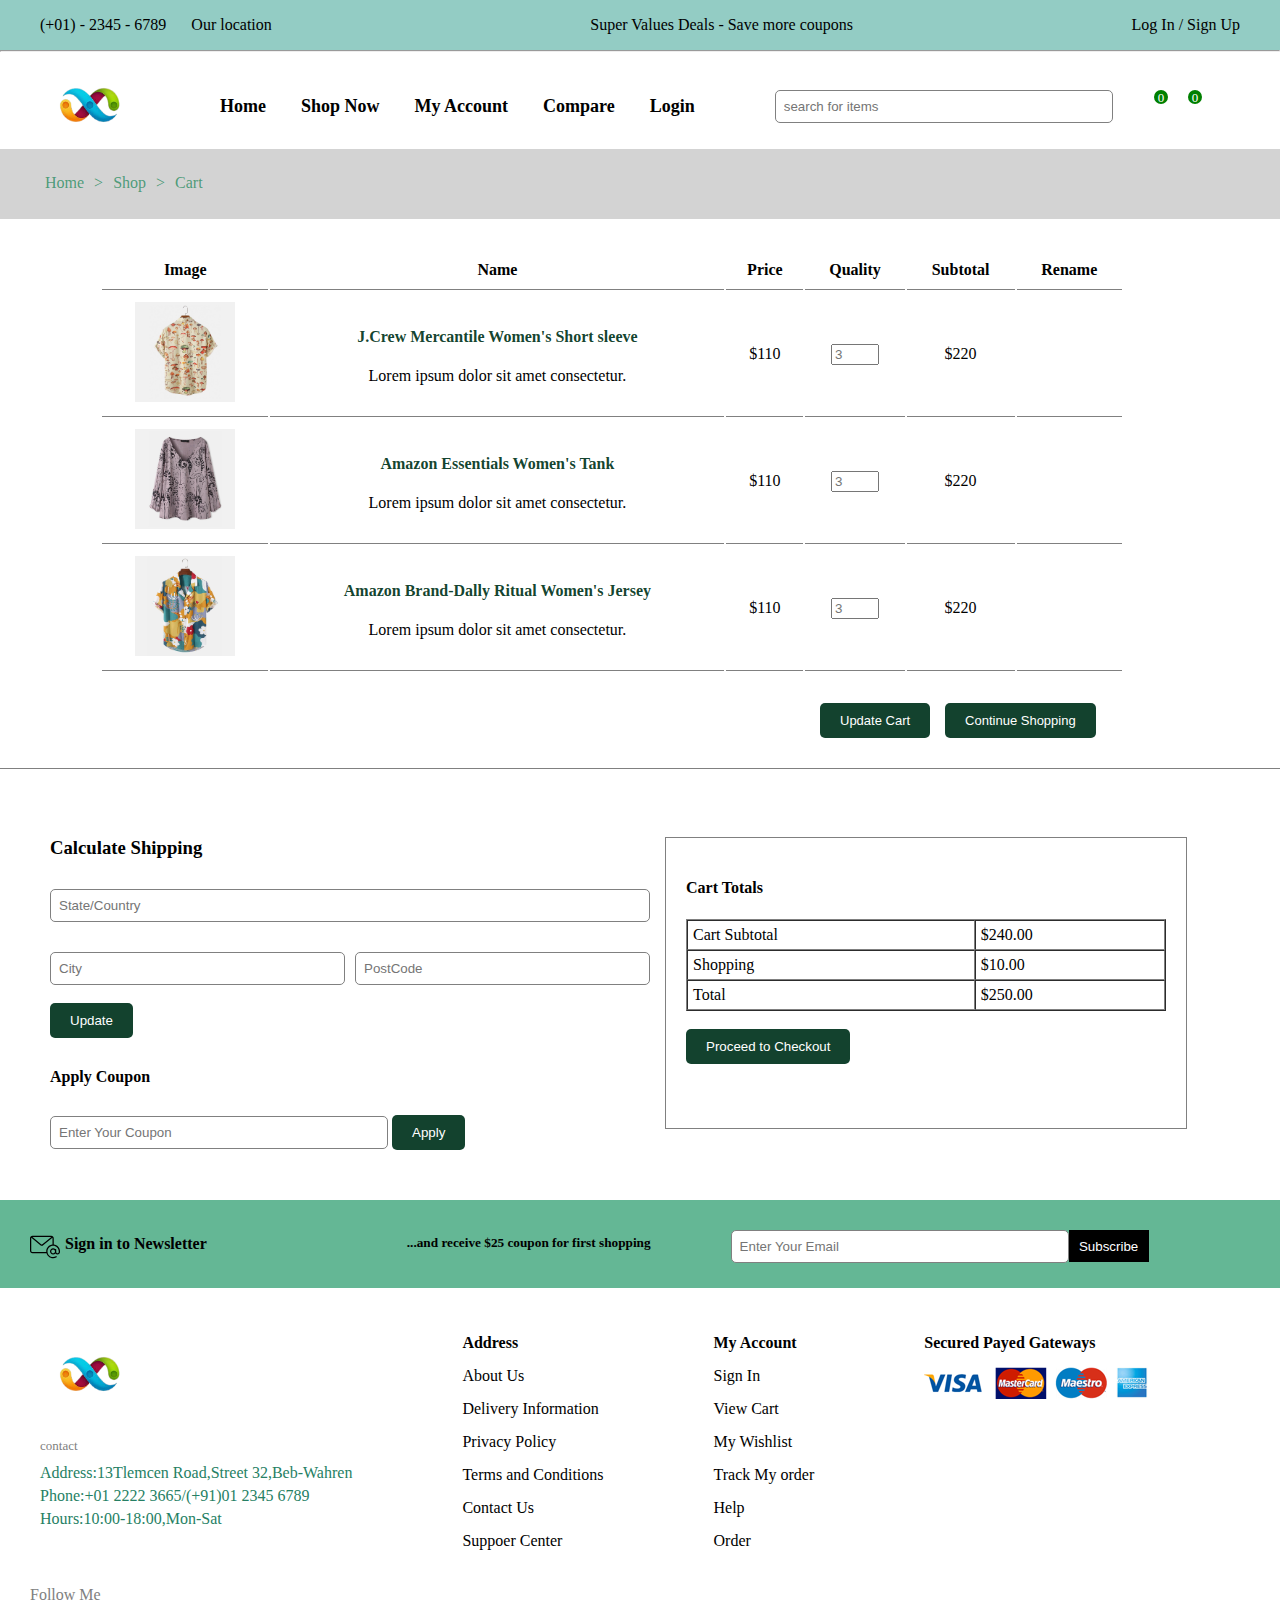
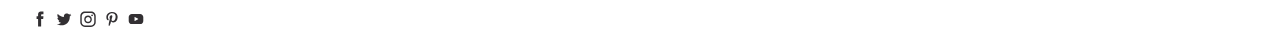
<file: carts/index.html>
<!DOCTYPE html>
<html lang="en">
<head>
    <meta charset="UTF-8">
    <meta name="viewport" content="width=device-width, initial-scale=1.0">
    <title>Cazrt Page</title>
    <link rel="stylesheet" href="./style.css">
    <link rel="stylesheet" href="https://cdnjs.cloudflare.com/ajax/libs/font-awesome/6.5.1/css/all.min.css" integrity="sha512-DTOQO9RWCH3ppGqcWaEA1BIZOC6xxalwEsw9c2QQeAIftl+Vegovlnee1c9QX4TctnWMn13TZye+giMm8e2LwA==" crossorigin="anonymous" referrerpolicy="no-referrer" />
</head>
<body>
    <div class="total">
        <div class="top">
            <div class="number">
                <p>(+01) - 2345 - 6789</p>
                <p>Our location</p>
            </div>
            <p>Super Values Deals - Save more coupons</p>
            <p>Log In / Sign Up</p> 
        </div>
        <hr style="margin-top: 0px;">
    <header>
        <div class="logo">
            <a href="../Homepage/index.html"><img src="../assets/logo.png" alt="logo" height="80px" width="100px"></a>
        </div>
        <div class="nav">
            <ul>
                <li><a href="../Homepage/index.html">Home</a></li>
                <li><a href="../ShopNowPage/index.html">Shop Now</a></li>
                <li><a href="../MyAccountPage/index.html">My Account</a></li>
                <li><a href="../ComparePage/index.html">Compare</a></li>
                <li><a href="../LoginPage/index.html">Login</a></li>
            </ul>
        </div>
        <div class="icons">
            <input type="text" placeholder="search for items">
            <button class="button"><i class="fa-solid fa-magnifying-glass"></i></button>
            <button class="button"><a href="../WishlistPage/index.html"><i class="fa-regular fa-heart"></a></i></button>
            <button class="button"><a href="../CartPage/index.html"><i class="fa-solid fa-bag-shopping"></a></i></button>
        </div>
        <div class="notification">
            <p class="not1">0</p>
            <p class="not2">0</p>
        </div>
    </header>
    <div class="Page">
        <p class="home">Home</p>
        <p>></p>
        <p>Shop</p>
        <p>></p>
        <p>Cart</p>
    </div>
    <main>
        <div class="container" style="border-bottom: 1px solid grey">
            <table class=table1 cellpadding="10px">
                <tr>
                    <th>Image</th>
                    <th>Name</th>
                    <th>Price</th>
                    <th>Quality</th>
                    <th>Subtotal</th>
                    <th>Rename</th>
                </tr>
                <tr>
                    <td><img src="../assets/product-1-2.jpg" alt="1-2" height="100px" width="100px"></td>
                    <td><h4>J.Crew Mercantile Women's Short sleeve</h4>
                        <p>Lorem ipsum dolor sit amet consectetur.</p>
                    </td>
                    <td>$110</td>
                    <td>
                        <input type="number" placeholder="3" min="1" max="3">
                    </td>
                    <td>$220</td>
                    <td><i class="fa-solid fa-trash-can"></i></td>
                </tr>
    
                <tr>
                    <td><img src="../assets/product-7-1.jpg" alt="7-1" height="100px" width="100px"></td>
                    <td><h4>Amazon Essentials Women's Tank</h4>
                        <p>Lorem ipsum dolor sit amet consectetur.</p>
                    </td>
                    <td>$110</td>
                    <td>
                        <input type="number" placeholder="3" min="1" max="3">
                    </td>
                    <td>$220</td>
                    <td><i class="fa-solid fa-trash-can"></i></td>
                </tr>
                <tr>
                    <td><img src="../assets/product-2-1.jpg" alt="2-1" height="100px" width="100px"></td>
                    <td><h4>Amazon Brand-Dally Ritual Women's Jersey</h4>
                        <p>Lorem ipsum dolor sit amet consectetur.</p>
                    </td>
                    <td>$110</td>
                    <td>
                        <input type="number" placeholder="3" min="1" max="3">
                    </td>
                    <td>$220</td>
                    <td><i class="fa-solid fa-trash-can"></i></td>
                </tr>
            </table>
            <div class="mainbutton">
                <button class="button 1"><i class="fa-solid fa-shuffle"></i> Update Cart</button>
                <button class="button 2"><i class="fa-solid fa-bag-shopping"></i> Continue Shopping</button>
            </div>
        </div>
        <span class="fingerprint"><i class="fa-solid fa-fingerprint"></i></span>
        <div class="Cart">
        <div class="calculate">
            <h3>Calculate Shipping</h3>
            <input class="address1" type="text" placeholder="State/Country">
            <div class="address2">
                <input type="text" placeholder="City">
                <input type="text" placeholder="PostCode">
            </div><br>
            <button><i class="fa-solid fa-shuffle"></i> Update</button>
        
            <div class="Coupon">
                <h4>Apply Coupon</h4>
                <input class="address3" type="text" placeholder="Enter Your Coupon">
                <button><i class="fa-solid fa-tag"></i> Apply</button>
            </div>
        </div>
        <div class="Total">
            <h4>Cart Totals</h4>
            <table border="1px solid grey" cellspacing="0" cellpadding=" 5px 10px">
                <tr>
                    <td>Cart Subtotal</td>
                    <td>$240.00</td>
                </tr>
                <tr>
                    <td>Shopping</td>
                    <td>$10.00</td>
                </tr>
                <tr>
                    <td>Total</td>
                    <td>$250.00</td>
                </tr>
            </table><br>
            <button><i class="fa-regular fa-credit-card"></i> Proceed to Checkout</button>
        </div>
        </div> 
    </main>
    <footer>
        <div class="footer-head">
            <img src="../assets/icon-email.svg" alt="icon-email" height="30px" width="30px">
            <h4>Sign in to Newsletter</h4>
            <h5>...and receive $25 coupon for first shopping</h5>
            <input type="text" placeholder="Enter Your Email">
            <button>Subscribe</button>
        </div>
        <div class="footer">
            <ul class="footer-body">
                <li><img src="../assets/logo.png" alt="logo" height="80px" width="100px"></li>
                <li id="contact">contact</li>
                <li id="Address">Address:13Tlemcen Road,Street 32,Beb-Wahren</li>
                <li id="Address">Phone:+01 2222 3665/(+91)01 2345 6789</li>
                <li id="Address">Hours:10:00-18:00,Mon-Sat</li>
            </ul>
            <ul class="footer-body">
                <li id="head">Address</li>
                <li id="info">About Us</li>
                <li id="info">Delivery Information</li>
                <li id="info">Privacy Policy</li>
                <li id="info">Terms and Conditions</li>
                <li id="info">Contact Us</li>
                <li id="info">Suppoer Center</li>
            </ul>
            <ul class="footer-body">
                <li id="head">My Account</li>
                <li id="info">Sign In</li>
                <li id="info">View Cart</li>
                <li id="info">My Wishlist</li>
                <li id="info">Track My order</li>
                <li id="info">Help</li>
                <li id="info">Order</li>
            </ul>
            <ul class="footer-body">
                <li id="head">Secured Payed Gateways</li>
                <li><img src="../assets/payment-method.png" alt=""></li>
            </ul>
        </div>
        <div class="Follow">
            <p>Follow Me</p>
            <div class="image">
                <img src="../assets/icon-facebook.svg" alt="facebook" height="20x" width="20px">
                <img src="../assets/icon-twitter.svg" alt="twitter" height="20x" width="20px">
                <img src="../assets/icon-instagram.svg" alt="instagram" height="20x" width="20px"> 
                <img src="../assets/icon-pinterest.svg" alt="pintrest" height="20x" width="20px">
                <img src="../assets/icon-youtube.svg" alt="youtube" height="20x" width="20px">
            </div>
        </div>
    </footer>
</body>
</html>
</file>
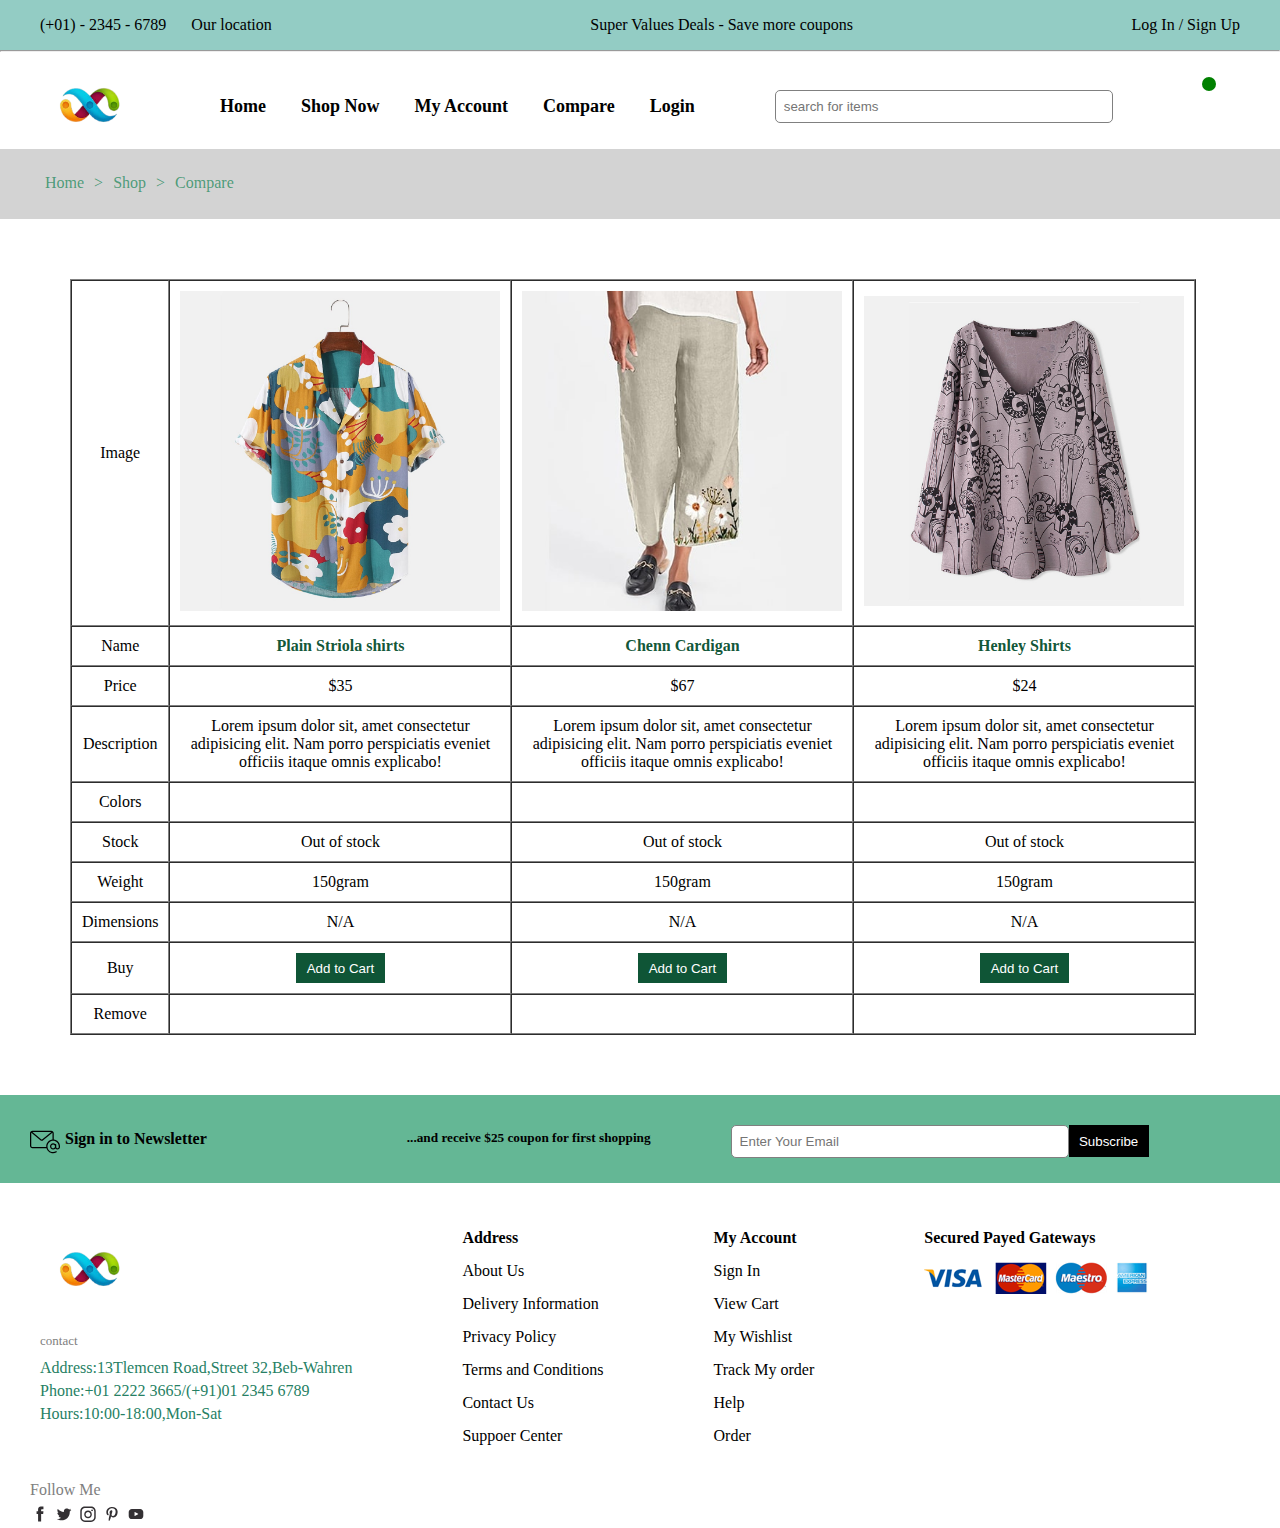
<file: comparepage/index.html>
<!DOCTYPE html>
<html lang="en">
<head>
    <meta charset="UTF-8">
    <meta name="viewport" content="width=device-width, initial-scale=1.0">
    <title>ComparePage</title>
    <link rel="stylesheet" href="./style.css">
    <link rel="stylesheet" href="https://cdnjs.cloudflare.com/ajax/libs/font-awesome/6.5.1/css/all.min.css" integrity="sha512-DTOQO9RWCH3ppGqcWaEA1BIZOC6xxalwEsw9c2QQeAIftl+Vegovlnee1c9QX4TctnWMn13TZye+giMm8e2LwA==" crossorigin="anonymous" referrerpolicy="no-referrer" />
</head>
<body>
    <div class="total">
        <div class="top">
            <div class="number">
                <p>(+01) - 2345 - 6789</p>
                <p>Our location</p>
            </div>
            <p>Super Values Deals - Save more coupons</p>
            <p>Log In / Sign Up</p> 
        </div>
        <hr style="margin-top: 0px;">
    <header>
        <div class="logo">
            <a href="../Homepage/index.html"><img src="../assets/logo.png" alt="logo" height="80px" width="100px"></a>
        </div>
        <div class="nav">
            <ul>
                <li><a href="../Homepage/index.html">Home</a></li>
                <li><a href="../ShopNowPage/index.html">Shop Now</a></li>
                <li><a href="../MyAccountPage/index.html">My Account</a></li>
                <li><a href="../ComparePage/index.html">Compare</a></li>
                <li><a href="../LoginPage/index.html">Login</a></li>
            </ul>
        </div>
        <div class="icons">
            <input type="text" placeholder="search for items">
            <button class="button"><i class="fa-solid fa-magnifying-glass"></i></button>
            <button class="button"><a href="../wistlist/index.html"><i class="fa-regular fa-heart"></a></i></button>
            <button class="button"><a href="../carts/index.html"><i class="fa-solid fa-bag-shopping"></a></i></button>
        </div>
        <div class="notification">
            <p class="not1">0</p>
            <p class="not2">0</p>
        </div>
    </header>
    <div class="Page">
        <p class="home">Home</p>
        <p>></p>
        <p>Shop</p>
        <p>></p>
        <p>Compare</p>
    </div>
    <div class="container">
        <table  class=table border="1" cellspacing="0" cellpadding="10px">
            <tr>
                <td>Image</td>
                <td><img src="../assets/product-2-1.jpg" alt="image" height="320px" width="320px"></td>
                <td><img src="../assets/category-7.jpg" alt="image" height="320px" width="320px"></td>
                <td><img src="../assets/product-7-1.jpg" alt="image" height="310px" width="320px"></td>
            </tr>
            <tr>
                <td>Name</td>
                <td class="name">Plain Striola shirts</td>
                <td class="name">Chenn Cardigan</td>
                <td class="name">Henley Shirts</td>
            </tr>
            <tr>
                <td>Price</td>
                <td>$35</td>
                <td>$67</td>
                <td>$24</td>
            </tr>
            <tr>
                <td>Description</td>
                <td>Lorem ipsum dolor sit, amet consectetur adipisicing elit. Nam porro perspiciatis eveniet officiis itaque omnis explicabo!</td>
                <td>Lorem ipsum dolor sit, amet consectetur adipisicing elit. Nam porro perspiciatis eveniet officiis itaque omnis explicabo!</td>
                <td>Lorem ipsum dolor sit, amet consectetur adipisicing elit. Nam porro perspiciatis eveniet officiis itaque omnis explicabo!</td>
            </tr>
            <tr>
                <td>Colors</td>
                <td><i class="fa-solid fa-circle" style="color: orange;"></i> <i class="fa-solid fa-circle" style="color: red;"></i> <i class="fa-solid fa-circle" style="color: yellow;"></i></td>
                <td><i class="fa-solid fa-circle" style="color: orange;"></i> <i class="fa-solid fa-circle" style="color: red;"></i> <i class="fa-solid fa-circle" style="color: yellow;"></i></td>
                <td><i class="fa-solid fa-circle" style="color: orange;"></i> <i class="fa-solid fa-circle" style="color: red;"></i> <i class="fa-solid fa-circle" style="color: yellow;"></i></td>
            </tr>
            <tr>
                <td>Stock</td>
                <td>Out of stock</td>
                <td>Out of stock</td>
                <td>Out of stock</td>
            </tr>
            <tr>
                <td>Weight</td>
                <td>150gram</td>
                <td>150gram</td>
                <td>150gram</td>
            </tr>
            <tr>
                <td>Dimensions</td>
                <td>N/A</td>
                <td>N/A</td>
                <td>N/A</td>
            </tr>
            <tr>
                <td>Buy</td>
                <td>
                    <button><a href="">Add to Cart</a></button>
                </td>
                <td>
                    <button><a href="">Add to Cart</a></button>
                </td>
                <td>
                    <button><a href="">Add to Cart</a></button>
                </td>
            </tr>
            <tr>
                <td>Remove</td>
                <td><i class="fa-solid fa-trash-can"></i></td>
                <td><i class="fa-solid fa-trash-can"></i></td>
                <td><i class="fa-solid fa-trash-can"></i></td>
            </tr>
        </table>
        </div>
    <footer>
        <div class="footer-head">
            <img src="../assets/icon-email.svg" alt="icon-email" height="30px" width="30px">
            <h4>Sign in to Newsletter</h4>
            <h5>...and receive $25 coupon for first shopping</h5>
            <input type="text" placeholder="Enter Your Email">
            <button>Subscribe</button>
        </div>
        <div class="footer">
            <ul class="footer-body">
                <li><img src="../assets/logo.png" alt="logo" height="80px" width="100px"></li>
                <li id="contact">contact</li>
                <li id="Address">Address:13Tlemcen Road,Street 32,Beb-Wahren</li>
                <li id="Address">Phone:+01 2222 3665/(+91)01 2345 6789</li>
                <li id="Address">Hours:10:00-18:00,Mon-Sat</li>
            </ul>
            <ul class="footer-body">
                <li id="head">Address</li>
                <li id="info">About Us</li>
                <li id="info">Delivery Information</li>
                <li id="info">Privacy Policy</li>
                <li id="info">Terms and Conditions</li>
                <li id="info">Contact Us</li>
                <li id="info">Suppoer Center</li>
            </ul>
            <ul class="footer-body">
                <li id="head">My Account</li>
                <li id="info">Sign In</li>
                <li id="info">View Cart</li>
                <li id="info">My Wishlist</li>
                <li id="info">Track My order</li>
                <li id="info">Help</li>
                <li id="info">Order</li>
            </ul>
            <ul class="footer-body">
                <li id="head">Secured Payed Gateways</li>
                <li><img src="../assets/payment-method.png" alt=""></li>
            </ul>
        </div>
        <div class="Follow">
            <p>Follow Me</p>
            <div class="image">
                <img src="../assets/icon-facebook.svg" alt="facebook" height="20x" width="20px">
                <img src="../assets/icon-twitter.svg" alt="twitter" height="20x" width="20px">
                <img src="../assets/icon-instagram.svg" alt="instagram" height="20x" width="20px"> 
                <img src="../assets/icon-pinterest.svg" alt="pintrest" height="20x" width="20px">
                <img src="../assets/icon-youtube.svg" alt="youtube" height="20x" width="20px">
            </div>
        </div>
    </footer>
</body>
</html>
</file>
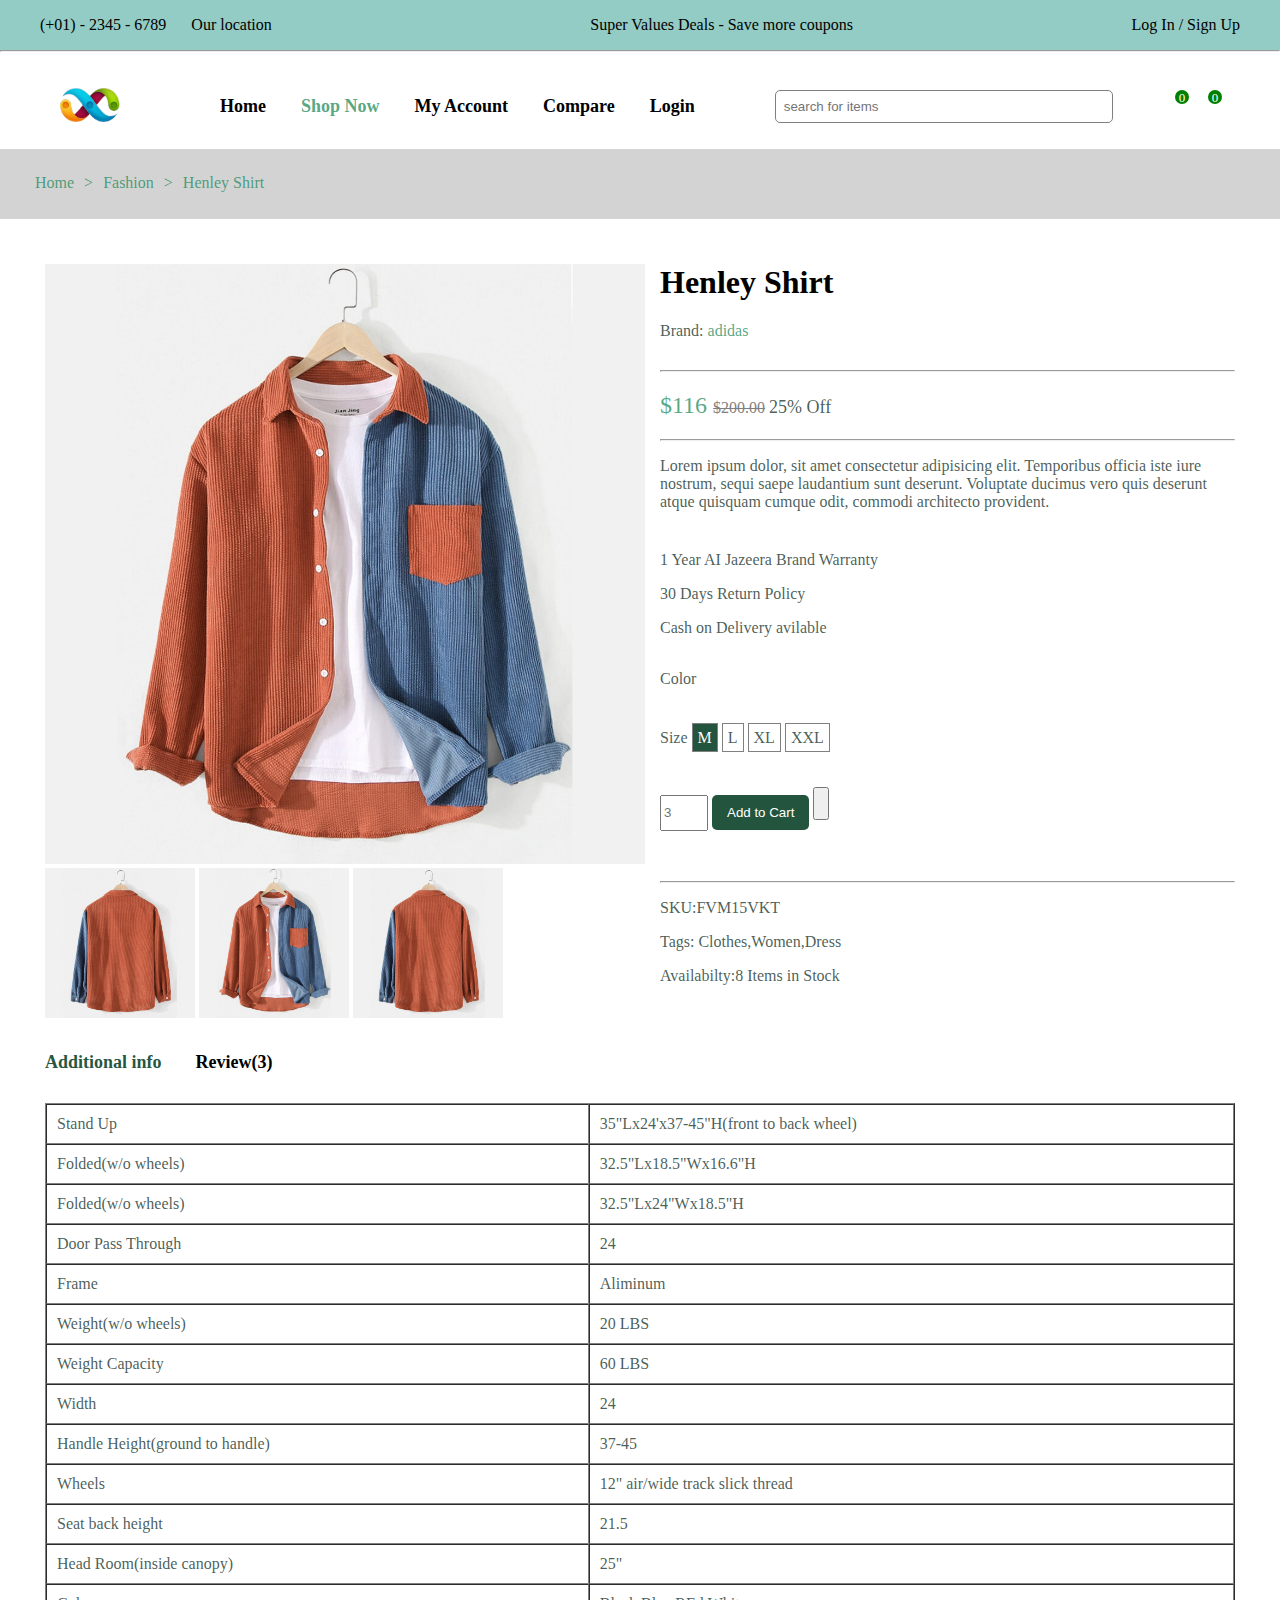
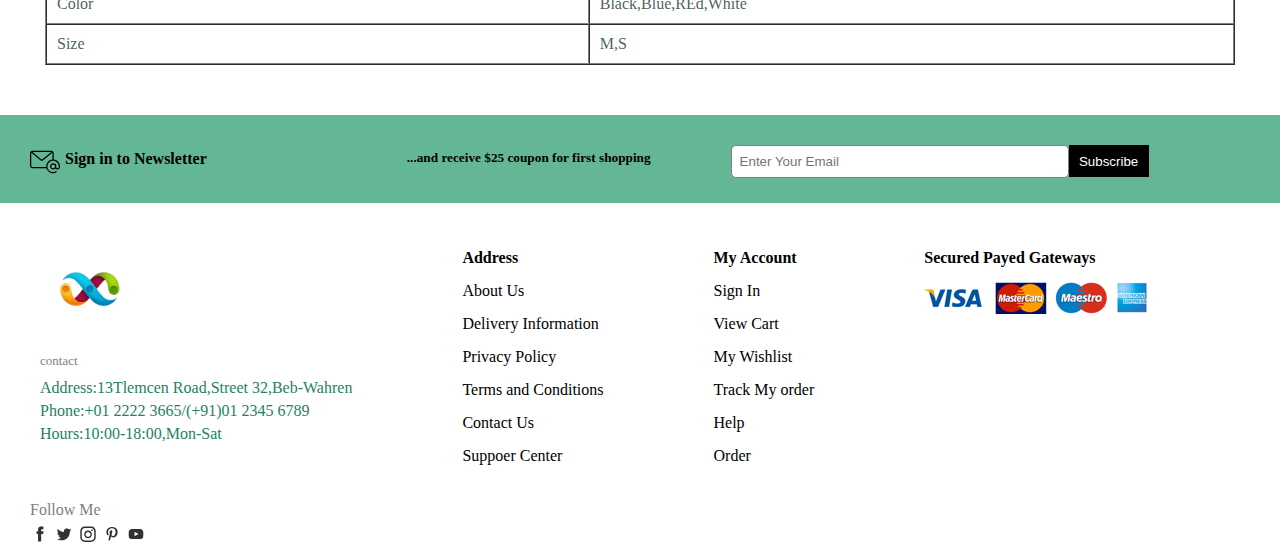
<file: detailspage/index.html>
<!DOCTYPE html>
<html lang="en">
<head>
    <meta charset="UTF-8">
    <meta name="viewport" content="width=device-width, initial-scale=1.0">
    <title>detailsPage</title>
    <link rel="stylesheet" href="./style.css">
    <link rel="stylesheet" href="https://cdnjs.cloudflare.com/ajax/libs/font-awesome/6.5.1/css/all.min.css" integrity="sha512-DTOQO9RWCH3ppGqcWaEA1BIZOC6xxalwEsw9c2QQeAIftl+Vegovlnee1c9QX4TctnWMn13TZye+giMm8e2LwA==" crossorigin="anonymous" referrerpolicy="no-referrer" />
</head>
<body>
    <div class="total">
        <div class="top">
            <div class="number">
                <p>(+01) - 2345 - 6789</p>
                <p>Our location</p>
            </div>
            <p>Super Values Deals - Save more coupons</p>
            <p>Log In / Sign Up</p> 
        </div>
        <hr style="margin-top: 0px;">
    <header>
        <div class="logo">
            <a href="../Homepage/index.html"><img src="../assets/logo.png" alt="logo" height="80px" width="100px"></a>
        </div>
        <div class="nav">
            <ul>
                <li><a href="../Homepage/index.html">Home</a></li>
                <li ><a class="shopnow" href="../ShopNowPage/index.html">Shop Now</a></li>
                <li><a href="../MyAccountPage/index.html">My Account</a></li>
                <li><a href="../ComparePage/index.html">Compare</a></li>
                <li><a href="../LoginPage/index.html">Login</a></li>
            </ul>
        </div>
        <div class="icons">
            <input type="text" placeholder="search for items">
            <button class="button"><i class="fa-solid fa-magnifying-glass"></i></button>
            <button class="button"><a href="../wistlist/index.html"><i class="fa-regular fa-heart"></a></i></button>
                <button class="button"><a href="../carts/index.html"><i class="fa-solid fa-bag-shopping"></a></i></button>
        </div>
        <div class="notification">
            <p class="not1">0</p>
            <p class="not2">0</p>
        </div>
    </header>
    <div class="Page">
        <p class="home">Home</p>
        <p>></p>
        <p>Fashion</p>
        <p>></p>
        <p>Henley Shirt</p>
    </div>
    <main>
        <div class="details">
            <div class="details1">
                <div class="shirt-img">
                    <img src="../assets/product-8-1.jpg" alt="" height="600px" width="600px">
                    <div>
                        <img src="../assets/product-8-2.jpg" alt="" height="150px" width="auto">
                        <img src="../assets/product-8-1.jpg" alt="" height="150px" width="auto">
                        <img src="../assets/product-8-2.jpg" alt="" height="150px" width="auto">
                    </div>
                </div>
                <div class="shirt-details">
                    <h1 style="margin-top: 0px;color: black;">Henley Shirt</h1>
                    <span>Brand: <span style="color:rgba(25, 135, 88, 0.742)">adidas</span></span>
                    <hr style="margin-top: 30px;margin-bottom: 20px;">
                    <span style="color:rgba(25, 135, 88, 0.742);font-size: x-large;">$116 <strike style="color:grey;font-size: medium;">$200.00</strike></span>
                    <span style="font-size: large;">25% Off</span>
                    <hr style="margin-top: 20px;">
                    <p style="margin-bottom: 40px;">Lorem ipsum dolor, sit amet consectetur adipisicing elit. Temporibus officia iste iure nostrum, sequi saepe laudantium sunt deserunt. Voluptate ducimus vero quis deserunt atque quisquam cumque odit, commodi architecto provident.</p>
                    <p>1 Year AI Jazeera Brand Warranty</p>
                    <p>30 Days Return Policy</p>
                    <p style="margin-bottom: 30px;">Cash on Delivery avilable</p>
                    <div class="color">
                        <span>Color</sapn>
                        <span><i class="fa-solid fa-circle" style="color: orange;"></i></span>
                        <span><i class="fa-solid fa-circle" style="color: red;"></i></span>
                        <span><i class="fa-solid fa-circle" style="color: yellow;"></i></span>
                        <span><i class="fa-solid fa-circle" style="color: rgb(184, 43, 199);"></i></span>
                        <span><i class="fa-solid fa-circle" style="color: rgb(63, 159, 63);"></i></span>
                    </div>
                    <div class="shirt-size">
                        <span>Size</span>
                        <span class="size-1" style="background-color: rgba(7, 63, 38, 0.89);color: white;">M</span>
                        <span class="size">L</span>
                        <span class="size">XL</span>
                        <span class="size">XXL</span>
                    </div>
                    <div class="addtocart">
                        <input type="number" placeholder="3" min="1" max="3" style="height: 30px;">
                        <button class="button1">Add to Cart</button>
                        <button class="button2"><i class="fa-regular fa-heart"></i></button>
                    </div>
                    <hr style="margin-top: 50px;">
                    <p>SKU:FVM15VKT</p>
                    <p>Tags: Clothes,Women,Dress</p>
                    <p>Availabilty:8 Items in Stock</p>
                </div>
            </div>
            <div class="info">
                <span style="color: rgba(7, 63, 38, 0.89);">Additional info</span>
                <span style="margin-left: 30px;">Review(3)</span>
            </div>
            <div class="additional-info">
                <table border="1px solid grey" cellspacing="0" cellpadding="10px">
                    <tr>
                        <td>Stand Up</td>
                        <td>35"Lx24'x37-45"H(front to back wheel)</td>
                    </tr>
                    <tr>
                        <td>Folded(w/o wheels)</td>
                        <td>32.5"Lx18.5"Wx16.6"H</td>
                    </tr>
                    <tr>
                        <td>Folded(w/o wheels)</td>
                        <td>32.5"Lx24"Wx18.5"H</td>
                    </tr>
                    <tr>
                        <td>Door Pass Through</td>
                        <td>24</td>
                    </tr>
                    <tr>
                        <td>Frame</td>
                        <td>Aliminum</td>
                    </tr>
                    <tr>
                        <td>Weight(w/o wheels)</td>
                        <td>20 LBS</td>
                    </tr>
                    <tr>
                        <td>Weight Capacity</td>
                        <td>60 LBS</td>
                    </tr>
                    <tr>
                        <td>Width</td>
                        <td>24</td>
                    </tr>
                    <tr>
                        <td>Handle Height(ground to handle)</td>
                        <td>37-45</td>
                    </tr>
                    <tr>
                        <td>Wheels</td>
                        <td>12" air/wide track slick thread</td>
                    </tr>
                    <tr>
                        <td>Seat back height</td>
                        <td>21.5</td>
                    </tr>
                    <tr>
                        <td>Head Room(inside canopy)</td>
                        <td>25"</td>
                    </tr>
                    <tr>
                        <td>Color</td>
                        <td>Black,Blue,REd,White</td>
                    </tr>
                    <tr>
                        <td>Size</td>
                        <td>M,S</td>
                    </tr>
                </table>
            </div>
        </div>
    </main>
    <footer>
        <div class="footer-head">
            <img src="../assets/icon-email.svg" alt="icon-email" height="30px" width="30px">
            <h4>Sign in to Newsletter</h4>
            <h5>...and receive $25 coupon for first shopping</h5>
            <input type="text" placeholder="Enter Your Email">
            <button>Subscribe</button>
        </div>
        <div class="footer">
            <ul class="footer-body">
                <li><img src="../assets/logo.png" alt="logo" height="80px" width="100px"></li>
                <li id="contact">contact</li>
                <li id="Address">Address:13Tlemcen Road,Street 32,Beb-Wahren</li>
                <li id="Address">Phone:+01 2222 3665/(+91)01 2345 6789</li>
                <li id="Address">Hours:10:00-18:00,Mon-Sat</li>
            </ul>
            <ul class="footer-body">
                <li id="head">Address</li>
                <li id="info">About Us</li>
                <li id="info">Delivery Information</li>
                <li id="info">Privacy Policy</li>
                <li id="info">Terms and Conditions</li>
                <li id="info">Contact Us</li>
                <li id="info">Suppoer Center</li>
            </ul>
            <ul class="footer-body">
                <li id="head">My Account</li>
                <li id="info">Sign In</li>
                <li id="info">View Cart</li>
                <li id="info">My Wishlist</li>
                <li id="info">Track My order</li>
                <li id="info">Help</li>
                <li id="info">Order</li>
            </ul>
            <ul class="footer-body">
                <li id="head">Secured Payed Gateways</li>
                <li><img src="../assets/payment-method.png" alt=""></li>
            </ul>
        </div>
        <div class="Follow">
            <p>Follow Me</p>
            <div class="image">
                <img src="../assets/icon-facebook.svg" alt="facebook" height="20x" width="20px">
                <img src="../assets/icon-twitter.svg" alt="twitter" height="20x" width="20px">
                <img src="../assets/icon-instagram.svg" alt="instagram" height="20x" width="20px"> 
                <img src="../assets/icon-pinterest.svg" alt="pintrest" height="20x" width="20px">
                <img src="../assets/icon-youtube.svg" alt="youtube" height="20x" width="20px">
            </div>
        </div>
    </footer>
</body>
</html>
</file>
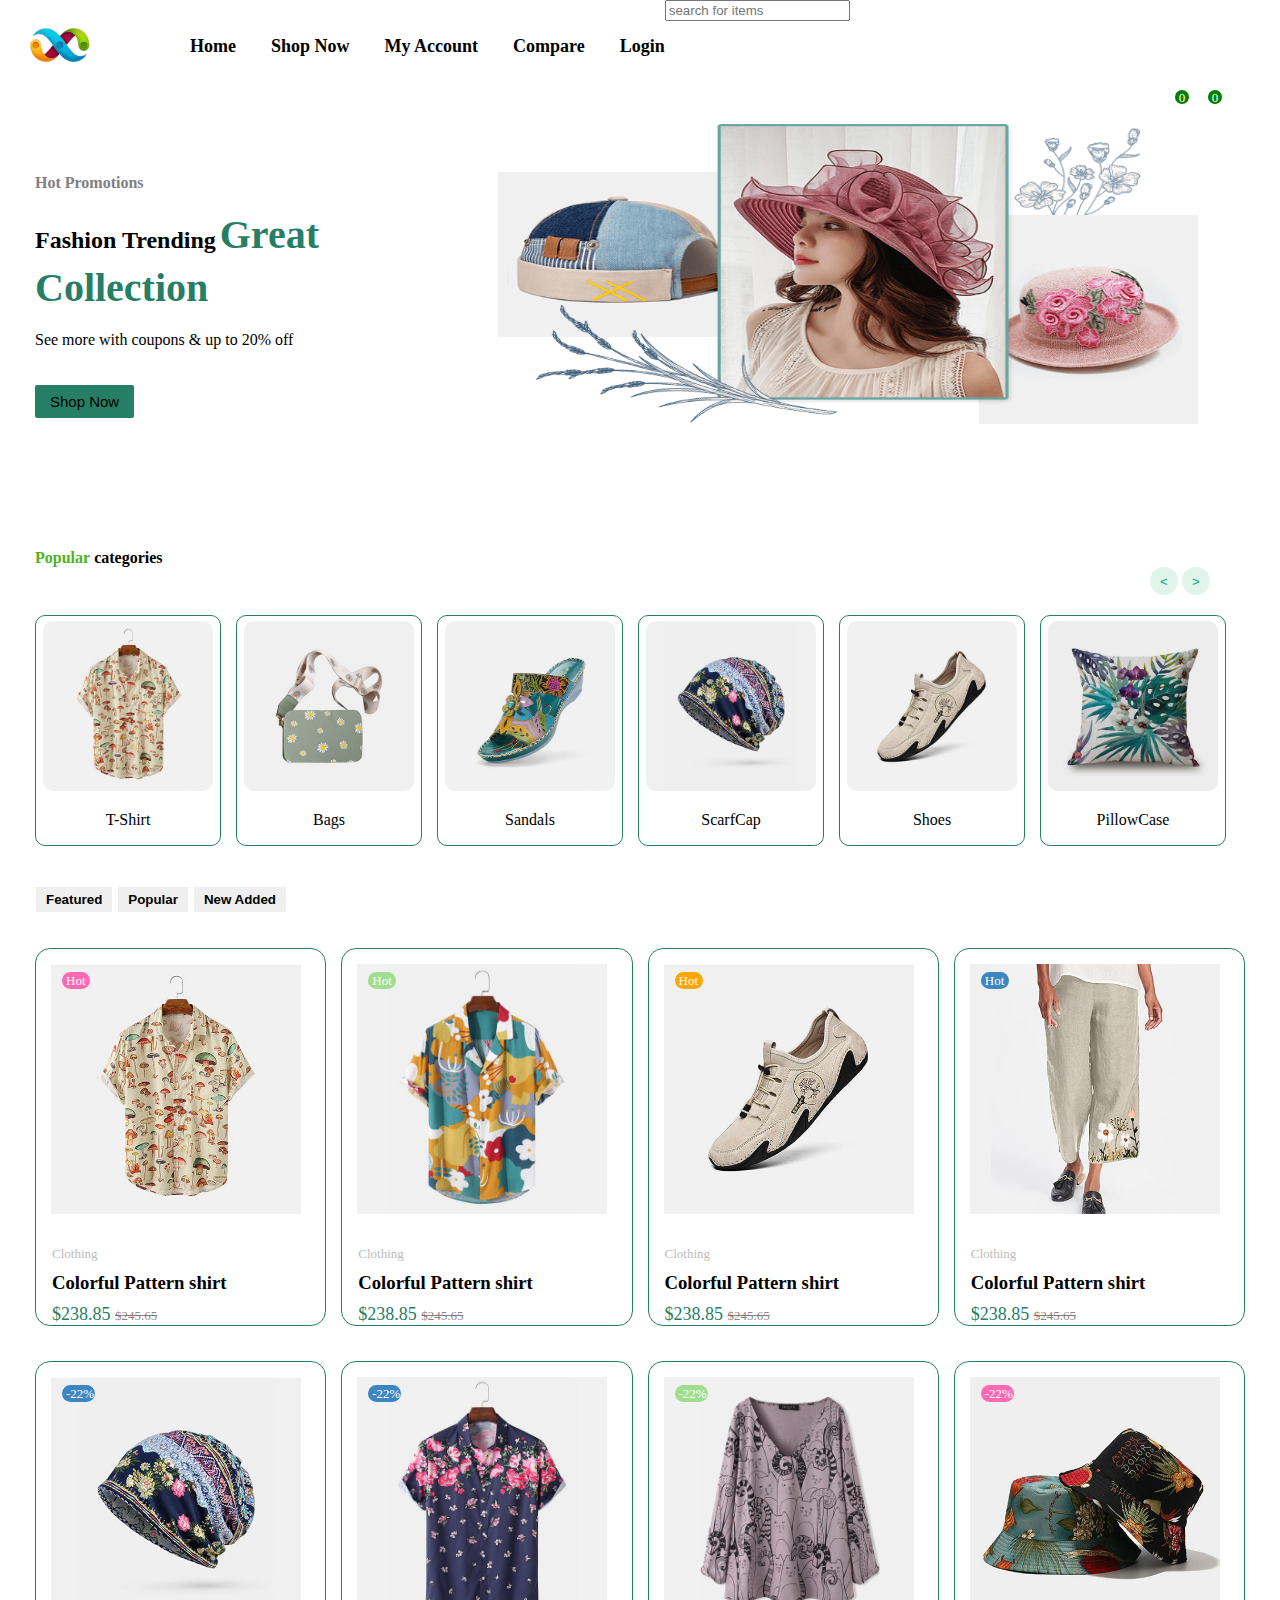
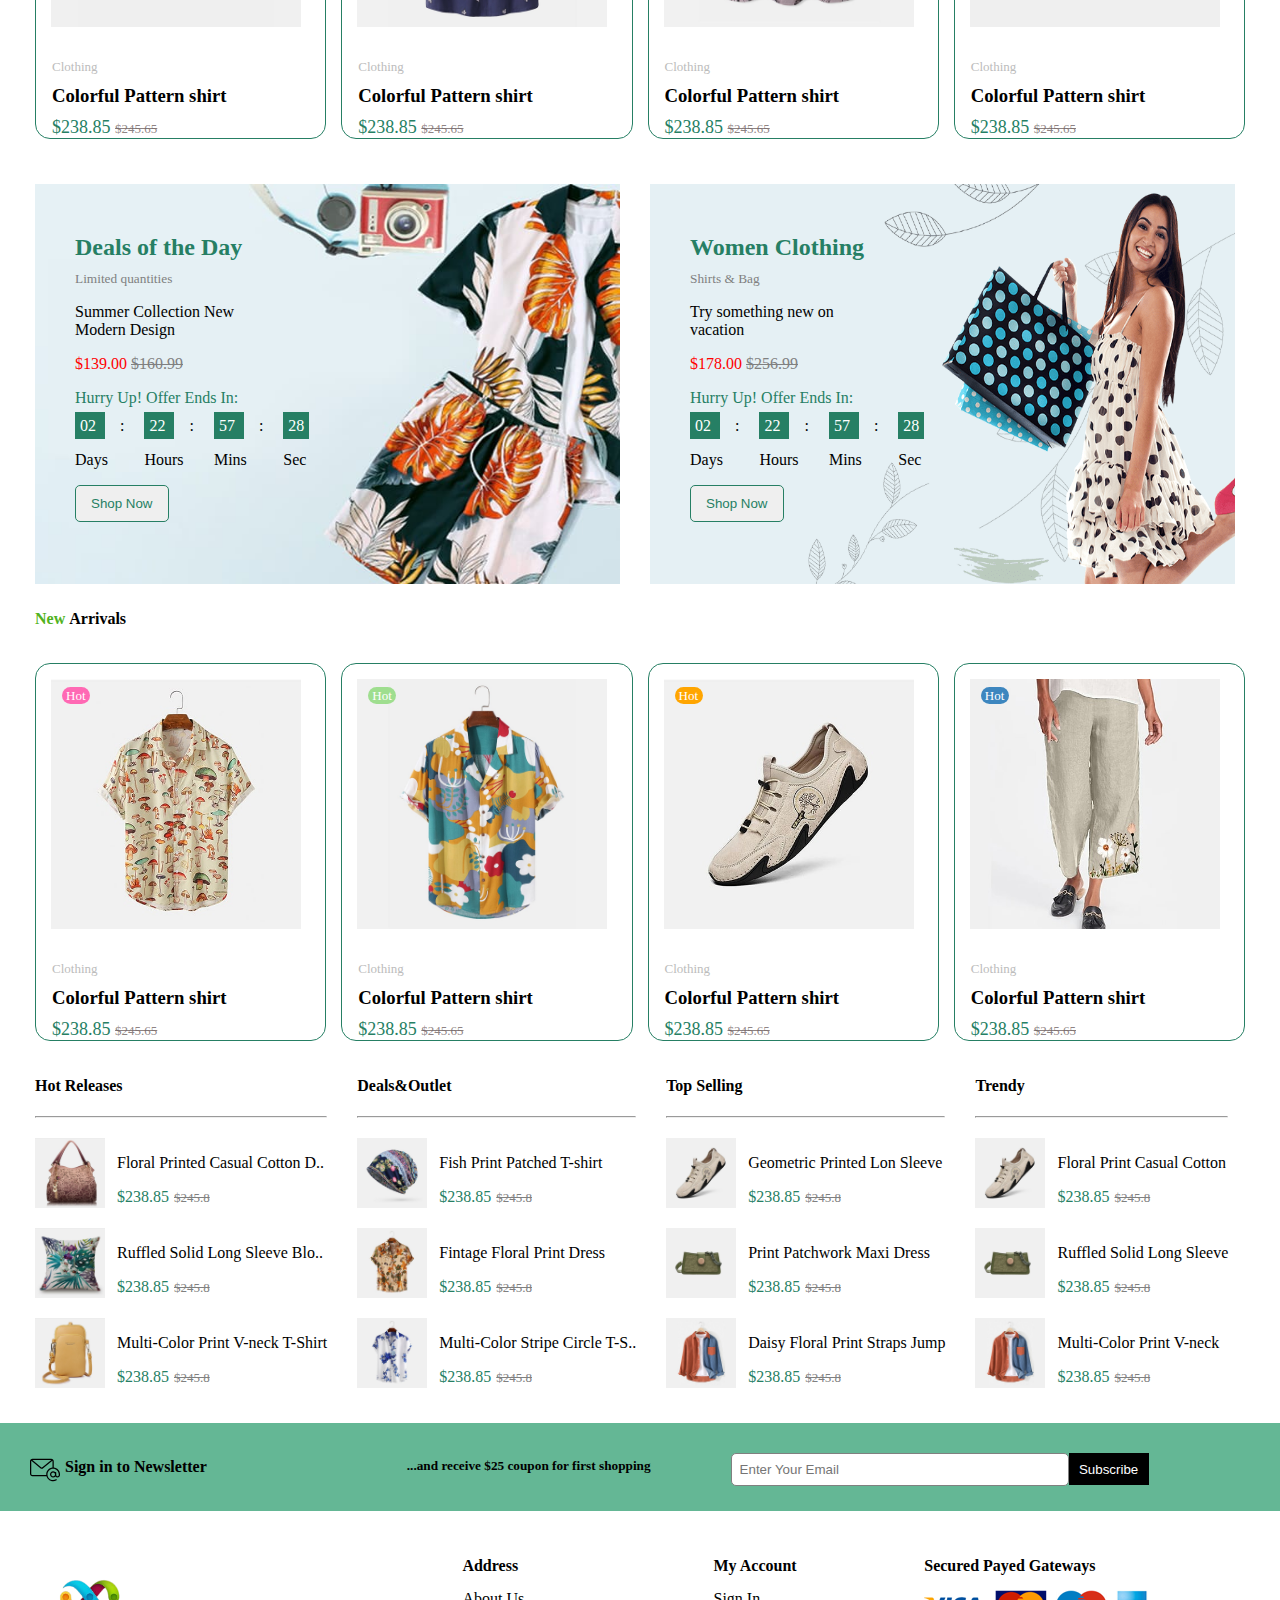
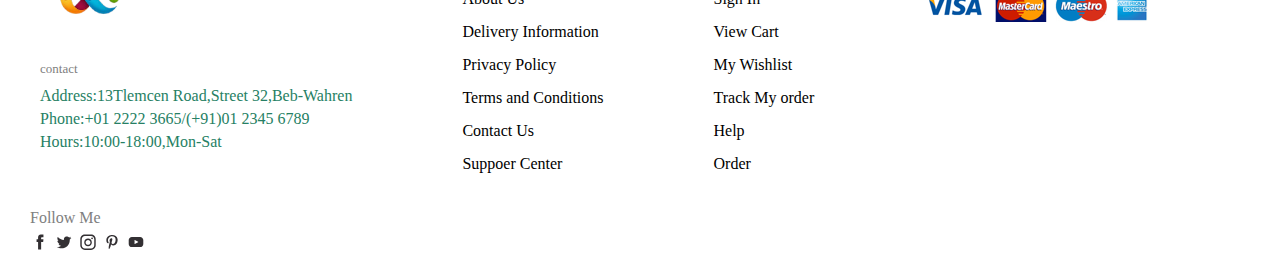
<file: homepage/index.html>
<!DOCTYPE html>
<html lang="en">
<head>
    <meta charset="UTF-8">
    <meta name="viewport" content="width=device-width, initial-scale=1.0">
    <title>Clothing Ecom</title>
    <link rel="stylesheet" href="./style.css">
    <link rel="stylesheet" href="https://cdnjs.cloudflare.com/ajax/libs/font-awesome/6.5.1/css/all.min.css" integrity="sha512-DTOQO9RWCH3ppGqcWaEA1BIZOC6xxalwEsw9c2QQeAIftl+Vegovlnee1c9QX4TctnWMn13TZye+giMm8e2LwA==" crossorigin="anonymous" referrerpolicy="no-referrer" />
</head>
<body>
            <div class="header">
                <div class="logo">
                    <a href="../Homepage/index.html"><img src="../assets/logo.png" alt="logo" height="80px" width="100px"></a>
                </div>
                <div class="nav">
                    <ul>
                        <li><a href="../Homepage/index.html" target="_blank">Home</a></li>
                        <li><a href="../ShopNowPage/index.html" target="_blank">Shop Now</a></li>
                        <li><a href="../MyAccountPage/index.html" target="_blank">My Account</a></li>
                        <li><a href="../ComparePage/index.html" target="_blank">Compare</a></li>
                        <li><a href="../LoginPage/index.html" target="blank">Login</a></li>
                    </ul>
                </div>
                <div class="icons">
                    <input type="textbox" placeholder="search for items">
                    <button class="button"><i class="fa-solid fa-magnifying-glass"></i></button>
                    <button class="button"><a href="../assets/icon-heart.svg"><i class="fa-regular fa-heart"></a></i></button>
                    <button class="button"><a href="../assets/icon-cart.svg"><i class="fa-solid fa-bag-shopping"></a></i></button>
                </div>
            </div>
            <div class="notification">
                <p class="not1">0</p>
                <p class="not2">0</p>
            </div>
        </header>
        <section>
            <div class="Fashion">
                <div class="heading">
                    <h4>Hot Promotions</h4>
                    <h2>Fashion Trending</h2>
                    <h1>Great Collection</h1>
                    <p>See more with coupons & up to 20% off</p>
                    <button><a href="../ShopNowPage/index.html"></a>Shop Now</button>
                </div>
                <div class="homeimage">
                    <img src="../assets/home-img.png" alt="homeimage" height="300px" width="700px">
                </div>   
            </div>
            <div class="line1">
                <div>
                    <h4 class="popular">Popular</h4>
                    <h4 class="categories">categories</h4>
                </div>
                <div class="sidebuttons">
                    <button class="lessthan"><</button>
                    <button class="greaterthan">></button>
                </div>
            </div>  
            <div class="card1">
                <div class="category 1">
                    <a href="../ShopNowPage/index.html"><img src="../assets/category-1.jpg" alt="category-1" height="170px" width="170px"></a>
                    <p>T-Shirt</p>
                </div>
                <div class="category 2">
                    <a href="../ShopNowPage/index.html"><img src="../assets/category-2.jpg" alt="category-2" height="170px" width="170px"></a>
                    <p>Bags</p>
                </div>
                <div class="category 3">
                    <a href="../ShopNowPage/index.html"><img src="../assets/category-3.jpg" alt="category-3" height="170px" width="170px"></a>
                    <p>Sandals</p>
                </div>
                <div class="category 4">
                    <a href="../ShopNowPage/index.html"><img src="../assets/category-4.jpg" alt="category-4" height="170px" width="170px"></a>
                    <p>ScarfCap</p>
                </div>
                <div class="category 5">
                    <a href="../ShopNowPage/index.html"><img src="../assets/category-5.jpg" alt="category-5"height="170px" width="170px"></a>
                    <p>Shoes</p>
                </div>
                <div class="category 6">
                    <a href="../ShopNowPage/index.html"><img src="../assets/category-6.jpg" alt="category-6" height="170px" width="170px"></a>
                    <p>PillowCase</p>
                </div>
            </div>
        </div>
        <div class="line2">
            <button class="Feature 1">Featured</button>
            <button class="Feature 2">Popular</button>
            <button class="Feature 3">New Added</button>
        </div>
        <div class="card2">
            <div class="New">
                <div class="new-header">
                    <a href="../detailspage/index.html"><img src="../assets/category-1.jpg" alt="category-1" height="250px" width="250px"></a>
                    <p class="Hot1">Hot</p>
                </div>
                <p>Clothing</p>
                <h3>Colorful Pattern shirt</h3>
                <div class="star-icon">
                    <i class="fa-regular fa-star"></i>
                    <i class="fa-regular fa-star"></i>
                    <i class="fa-regular fa-star"></i>
                    <i class="fa-regular fa-star"></i>
                    <i class="fa-regular fa-star"></i>
                </div>
                <span>$238.85 <strike>$245.65</strike></span>
                <span class="shopping-bag"><i class="fa-solid fa-bag-shopping"></i></span>
            </div>
            <div class="New">
                <div class="new-header">
                    <a href="../detailspage/index.html"><img src="../assets/product-2-1.jpg" alt="category-2" height="250px" width="250px"></a>
                    <p class="Hot2">Hot</p>
                </div>
                <p>Clothing</p>
                <h3>Colorful Pattern shirt</h3>
                <div class="star-icon">
                    <i class="fa-regular fa-star"></i>
                    <i class="fa-regular fa-star"></i>
                    <i class="fa-regular fa-star"></i>
                    <i class="fa-regular fa-star"></i>
                    <i class="fa-regular fa-star"></i>
                </div>
                <span>$238.85 <strike>$245.65</strike></span>
                <span class="shopping-bag"><i class="fa-solid fa-bag-shopping"></i></span>
            </div>
            <div class="New">
                <div class="new-header">
                    <a href="../detailspage/index.html"><img src="../assets/category-5.jpg" alt="category-3" height="250px" width="250px"></a>
                    <p class="Hot3">Hot</p>
                </div>
                <p>Clothing</p>
                <h3>Colorful Pattern shirt</h3>
                <div class="star-icon">
                    <i class="fa-regular fa-star"></i>
                    <i class="fa-regular fa-star"></i>
                    <i class="fa-regular fa-star"></i>
                    <i class="fa-regular fa-star"></i>
                    <i class="fa-regular fa-star"></i>
                </div>
                <span>$238.85 <strike>$245.65</strike></span>
                <span class="shopping-bag"><i class="fa-solid fa-bag-shopping"></i></span>
            </div>
            <div class="New">
                <div class="new-header">
                    <a href="../detailspage/index.html"><img src="../assets/category-7.jpg" alt="category-4" height="250px" width="250px"></a>
                    <p class="Hot4">Hot</p>
                </div>
                <p>Clothing</p>
                <h3>Colorful Pattern shirt</h3>
                <div class="star-icon">
                    <i class="fa-regular fa-star"></i>
                    <i class="fa-regular fa-star"></i>
                    <i class="fa-regular fa-star"></i>
                    <i class="fa-regular fa-star"></i>
                    <i class="fa-regular fa-star"></i>
                </div>
                <span>$238.85 <strike>$245.65</strike></span>
                <span class="shopping-bag"><i class="fa-solid fa-bag-shopping"></i></span>
            </div>
            <div class="New">
                <div class="new-header">
                    <a href="../detailspage/index.html"><img src="../assets/category-4.jpg" alt="category-5" height="250px" width="250px"></a>
                    <p class="Hot5">-22%</p>
                </div>
                <p>Clothing</p>
                <h3>Colorful Pattern shirt</h3>
                <div class="star-icon">
                    <i class="fa-regular fa-star"></i>
                    <i class="fa-regular fa-star"></i>
                    <i class="fa-regular fa-star"></i>
                    <i class="fa-regular fa-star"></i>
                    <i class="fa-regular fa-star"></i>
                </div>
                <span>$238.85 <strike>$245.65</strike></span>
                <span class="shopping-bag"><i class="fa-solid fa-bag-shopping"></i></span>
            </div>
            <div class="New">
                <div class="new-header">
                    <a href="../detailspage/index.html"><img src="../assets/product-6-1.jpg" alt="category-6" height="250px" width="250px"></a>
                    <p class="Hot6">-22%</p>
                </div>
                <p>Clothing</p>
                <h3>Colorful Pattern shirt</h3>
                <div class="star-icon">
                    <i class="fa-regular fa-star"></i>
                    <i class="fa-regular fa-star"></i>
                    <i class="fa-regular fa-star"></i>
                    <i class="fa-regular fa-star"></i>
                    <i class="fa-regular fa-star"></i>
                </div>
                <span>$238.85 <strike>$245.65</strike></span>
                <span class="shopping-bag"><i class="fa-solid fa-bag-shopping"></i></span>
            </div>
            <div class="New">
                <div class="new-header">
                    <a href="../detailspage/index.html"><img src="../assets/product-7-1.jpg" alt="category-7" height="250px" width="250px"></a>
                    <p class="Hot7">-22%</p>
                </div>
                <p>Clothing</p>
                <h3>Colorful Pattern shirt</h3>
                <div class="star-icon">
                    <i class="fa-regular fa-star"></i>
                    <i class="fa-regular fa-star"></i>
                    <i class="fa-regular fa-star"></i>
                    <i class="fa-regular fa-star"></i>
                    <i class="fa-regular fa-star"></i>
                </div>
                <span>$238.85 <strike>$245.65</strike></span>
                <span class="shopping-bag"><i class="fa-solid fa-bag-shopping"></i></span>
            </div>
            <div class="New">
                <div class="new-header">
                    <a href="../detailspage/index.html"><img src="../assets/category-8.jpg" alt="category-8" height="250px" width="250px"></a>
                    <p class="Hot8">-22%</p>
                </div>
                <p>Clothing</p>
                <h3>Colorful Pattern shirt</h3>
                <div class="star-icon">
                    <i class="fa-regular fa-star"></i>
                    <i class="fa-regular fa-star"></i>
                    <i class="fa-regular fa-star"></i>
                    <i class="fa-regular fa-star"></i>
                    <i class="fa-regular fa-star"></i>
                </div>
                <span>$238.85 <strike>$245.65</strike></span>
                <span class="shopping-bag"><i class="fa-solid fa-bag-shopping"></i></span>
            </div>
        </div>
            <div class="deals">
                <div class="deal 1">
                    <a href="../detailspage/index.html"><img src="../assets/deals-1.jpg" alt="deals-1" height="400px" width="585px"></a>
                    <div class="Hurry">
                        <h2>Deals of the Day</h2>
                        <p class="para1">Limited quantities</p>
                        <p class="para2">Summer Collection New<br>Modern Design</p>
                        <span>$139.00 <strike>$160.99</strike></span>
                        <p class="para3">Hurry Up! Offer Ends In:</p>
                        <div class="timer">
                            <div>
                                <span class="time">02 </span>
                                <span class="semicolon">:</span>
                                <p>Days</p>
                            </div>
                            <div>
                                <span class="time">22 </span>
                                <span class="semicolon">:</span>
                                <p>Hours</p>
                            </div>
                            <div>
                                <span class="time">57 </span>
                                <span class="semicolon">:</span>
                                <p>Mins</p>
                            </div>
                            <div>
                                <span class="time">28 </span>
                                <p>Sec</p>
                            </div>
                        </div>
                        <button><a href="../ShopNowPage/index.html"></a>Shop Now</button>
                    </div>
                </div>
                <div class="deal 2">
                    <img src="../assets/deals-2.png" alt="deals-2" height="400px" width="585px">
                    <div class="Hurry">
                        <h2>Women Clothing</h2>
                        <p class="para1">Shirts & Bag</p>
                        <p class="para2">Try something new on <br> vacation</p>
                        <span>$178.00 <strike>$256.99</strike></span>
                        <p class="para3">Hurry Up! Offer Ends In:</p>
                        <div class="timer">
                            <div>
                                <span class="time">02 </span>
                                <span class="semicolon">:</span>
                                <p>Days</p>
                            </div>
                            <div>
                                <span class="time">22 </span>
                                <span class="semicolon">:</span>
                                <p>Hours</p>
                            </div>
                            <div>
                                <span class="time">57 </span>
                                <span class="semicolon">:</span>
                                <p>Mins</p>
                            </div>
                            <div>
                                <span class="time">28 </span>
                                <p>Sec</p>
                            </div> 
                        </div>
                        <button><a href="../ShopNowPage/index.html"></a>Shop Now</button>
                    </div>
                </div>
            </div>
            <div class="line3">
                <h4 class="popular">New</h4>
                <h4 class="categories">Arrivals</h4>
            </div>
            <div class="card2">
                <div class="New">
                    <div class="new-header">
                        <img src="../assets/category-1.jpg" alt="category-1" height="250px" width="250px">
                        <p class="Hot1">Hot</p>
                    </div>
                    <p>Clothing</p>
                    <h3>Colorful Pattern shirt</h3>
                    <div class="star-icon">
                        <i class="fa-regular fa-star"></i>
                        <i class="fa-regular fa-star"></i>
                        <i class="fa-regular fa-star"></i>
                        <i class="fa-regular fa-star"></i>
                        <i class="fa-regular fa-star"></i>
                    </div>
                    <span>$238.85 <strike>$245.65</strike></span>
                </div>
                <div class="New">
                    <div class="new-header">
                        <img src="../assets/product-2-1.jpg" alt="category-2" height="250px" width="250px">
                        <p class="Hot2">Hot</p>
                    </div>
                    <p>Clothing</p>
                    <h3>Colorful Pattern shirt</h3>
                    <div class="star-icon">
                        <i class="fa-regular fa-star"></i>
                        <i class="fa-regular fa-star"></i>
                        <i class="fa-regular fa-star"></i>
                        <i class="fa-regular fa-star"></i>
                        <i class="fa-regular fa-star"></i>
                    </div>
                    <span>$238.85 <strike>$245.65</strike></span>
                </div>
                <div class="New">
                    <div class="new-header">
                        <img src="../assets/category-5.jpg" alt="category-3" height="250px" width="250px">
                        <p class="Hot3">Hot</p>
                    </div>
                    <p>Clothing</p>
                    <h3>Colorful Pattern shirt</h3>
                    <div class="star-icon">
                        <i class="fa-regular fa-star"></i>
                        <i class="fa-regular fa-star"></i>
                        <i class="fa-regular fa-star"></i>
                        <i class="fa-regular fa-star"></i>
                        <i class="fa-regular fa-star"></i>
                    </div>
                    <span>$238.85 <strike>$245.65</strike></span>
                </div>
                <div class="New">
                    <div class="new-header">
                        <img src="../assets/category-7.jpg" alt="category-4" height="250px" width="250px">
                        <p class="Hot4">Hot</p>
                    </div>
                    <p>Clothing</p>
                    <h3>Colorful Pattern shirt</h3>
                    <div class="star-icon">
                        <i class="fa-regular fa-star"></i>
                        <i class="fa-regular fa-star"></i>
                        <i class="fa-regular fa-star"></i>
                        <i class="fa-regular fa-star"></i>
                        <i class="fa-regular fa-star"></i>
                    </div>
                    <span>$238.85 <strike>$245.65</strike></span>
                </div>
                <div class="line4">
                    <div class="showcase">
                        <h4>Hot Releases</h4><hr>
                        <div class="showcaseimg">
                            <img src="../assets/showcase-img-1.jpg" alt="showcase-img-1" height="70px" width="70px">
                            <div class="arivals">
                                <p>Floral Printed Casual Cotton D..</p>
                                <span>$238.85<strike>$245.8</strike></span>
                            </div>
                        </div>
                        <div class="showcaseimg">
                            <img src="../assets/showcase-img-2.jpg" alt="showcase-img-2" height="70px" width="70px">
                            <div class="arivals">
                                <p>Ruffled Solid Long Sleeve Blo..</p>
                                <span>$238.85<strike>$245.8</strike></span>
                            </div><br>
                        </div>
                        <div class="showcaseimg">
                            <img src="../assets/showcase-img-3.jpg" alt="showcase-img-3" height="70px" width="70px">
                            <div class="arivals">
                                <p>Multi-Color Print V-neck T-Shirt</p>
                                <span>$238.85<strike>$245.8</strike></span>
                            </div>
                        </div>
                    </div>
                    <div class="showcase">
                        <h4>Deals&Outlet</h4><hr>
                        <div class="showcaseimg">
                            <img src="../assets/showcase-img-4.jpg" alt="showcase-img-4" height="70px" width="70px">
                            <div class="arivals">
                                <p>Fish Print Patched T-shirt</p>
                                <span>$238.85<strike>$245.8</strike></span>
                            </div>
                        </div>
                        <div class="showcaseimg">
                            <img src="../assets/showcase-img-5.jpg" alt="showcase-img-5" height="70px" width="70px">
                            <div class="arivals">
                                <p>Fintage Floral Print Dress</p>
                                <span>$238.85<strike>$245.8</strike></span>
                            </div>
                        </div>
                        <div class="showcaseimg">
                            <img src="../assets/showcase-img-6.jpg" alt="showcase-img-6" height="70px" width="70px">
                            <div class="arivals">
                                <p>Multi-Color Stripe Circle T-S..</p>
                                <span>$238.85<strike>$245.8</strike></span>
                            </div>
                        </div>
                    </div>
                    <div class="showcase">
                        <h4>Top Selling</h4><hr>
                        <div class="showcaseimg">
                            <img src="../assets/showcase-img-7.jpg" alt="showcase-img-7" height="70px" width="70px">
                            <div class="arivals">
                                <p>Geometric Printed Lon Sleeve</p>
                                <span>$238.85<strike>$245.8</strike></span>
                            </div>
                        </div>
                        <div class="showcaseimg">
                            <img src="../assets/showcase-img-8.jpg" alt="showcase-img-8" height="70px" width="70px">
                            <div class="arivals">
                                <p>Print Patchwork Maxi Dress</p>
                                <span>$238.85<strike>$245.8</strike></span>
                            </div>
                        </div>
                        <div class="showcaseimg">
                            <img src="../assets/showcase-img-9.jpg" alt="-img-9" height="70px" width="70px">
                            <div class="arivals">
                                <p>Daisy Floral Print Straps Jump</p>
                                <span>$238.85<strike>$245.8</strike></span>
                            </div>
                        </div>
                    </div>
                    <div class="showcase">
                        <h4>Trendy</h4><hr>
                        <div class="showcaseimg">
                            <img src="../assets/showcase-img-7.jpg" alt="showcase-img-10" height="70px" width="70px">
                            <div class="arivals">
                                <p>Floral Print Casual Cotton</p>
                                <span>$238.85<strike>$245.8</strike></span>
                            </div>
                        </div>
                        <div class="showcaseimg">
                            <img src="../assets/showcase-img-8.jpg" alt="showcase-img-11" height="70px" width="70px">
                            <div class="arivals">
                                <p>Ruffled Solid Long Sleeve</p>
                                <span>$238.85<strike>$245.8</strike></span>
                            </div>
                        </div>
                        <div class="showcaseimg">
                            <img src="../assets/showcase-img-9.jpg" alt="showcase-img-12" height="70px" width="70px">
                            <div class="arivals">
                                <p>Multi-Color Print V-neck</p>
                                <span>$238.85<strike>$245.8</strike></span>
                            </div>
                        </div>
                    </div>
                </div>
        </section>
    <footer>
        <div class="footer-head">
            <img src="../assets/icon-email.svg" alt="icon-email" height="30px" width="30px">
            <h4>Sign in to Newsletter</h4>
            <h5>...and receive $25 coupon for first shopping</h5>
            <input type="text" placeholder="Enter Your Email">
            <button>Subscribe</button>
        </div>
        <div class="footer">
            <ul class="footer-body">
                <li><img src="../assets/logo.png" alt="logo" height="80px" width="100px"></li>
                <li id="contact">contact</li>
                <li id="Address">Address:13Tlemcen Road,Street 32,Beb-Wahren</li>
                <li id="Address">Phone:+01 2222 3665/(+91)01 2345 6789</li>
                <li id="Address">Hours:10:00-18:00,Mon-Sat</li>
            </ul>
            <ul class="footer-body">
                <li id="head">Address</li>
                <li id="info">About Us</li>
                <li id="info">Delivery Information</li>
                <li id="info">Privacy Policy</li>
                <li id="info">Terms and Conditions</li>
                <li id="info">Contact Us</li>
                <li id="info">Suppoer Center</li>
            </ul>
            <ul class="footer-body">
                <li id="head">My Account</li>
                <li id="info">Sign In</li>
                <li id="info">View Cart</li>
                <li id="info">My Wishlist</li>
                <li id="info">Track My order</li>
                <li id="info">Help</li>
                <li id="info">Order</li>
            </ul>
            <ul class="footer-body">
                <li id="head">Secured Payed Gateways</li>
                <li><img src="../assets/payment-method.png" alt=""></li>
            </ul>
        </div>
        <div class="Follow">
            <p>Follow Me</p>
            <div class="image">
                <img src="../assets/icon-facebook.svg" alt="facebook" height="20x" width="20px">
                <img src="../assets/icon-twitter.svg" alt="twitter" height="20x" width="20px">
                <img src="../assets/icon-instagram.svg" alt="instagram" height="20x" width="20px"> 
                <img src="../assets/icon-pinterest.svg" alt="pintrest" height="20x" width="20px">
                <img src="../assets/icon-youtube.svg" alt="youtube" height="20x" width="20px">
            </div>
        </div>
    </footer>
</body>
</html>
</file>
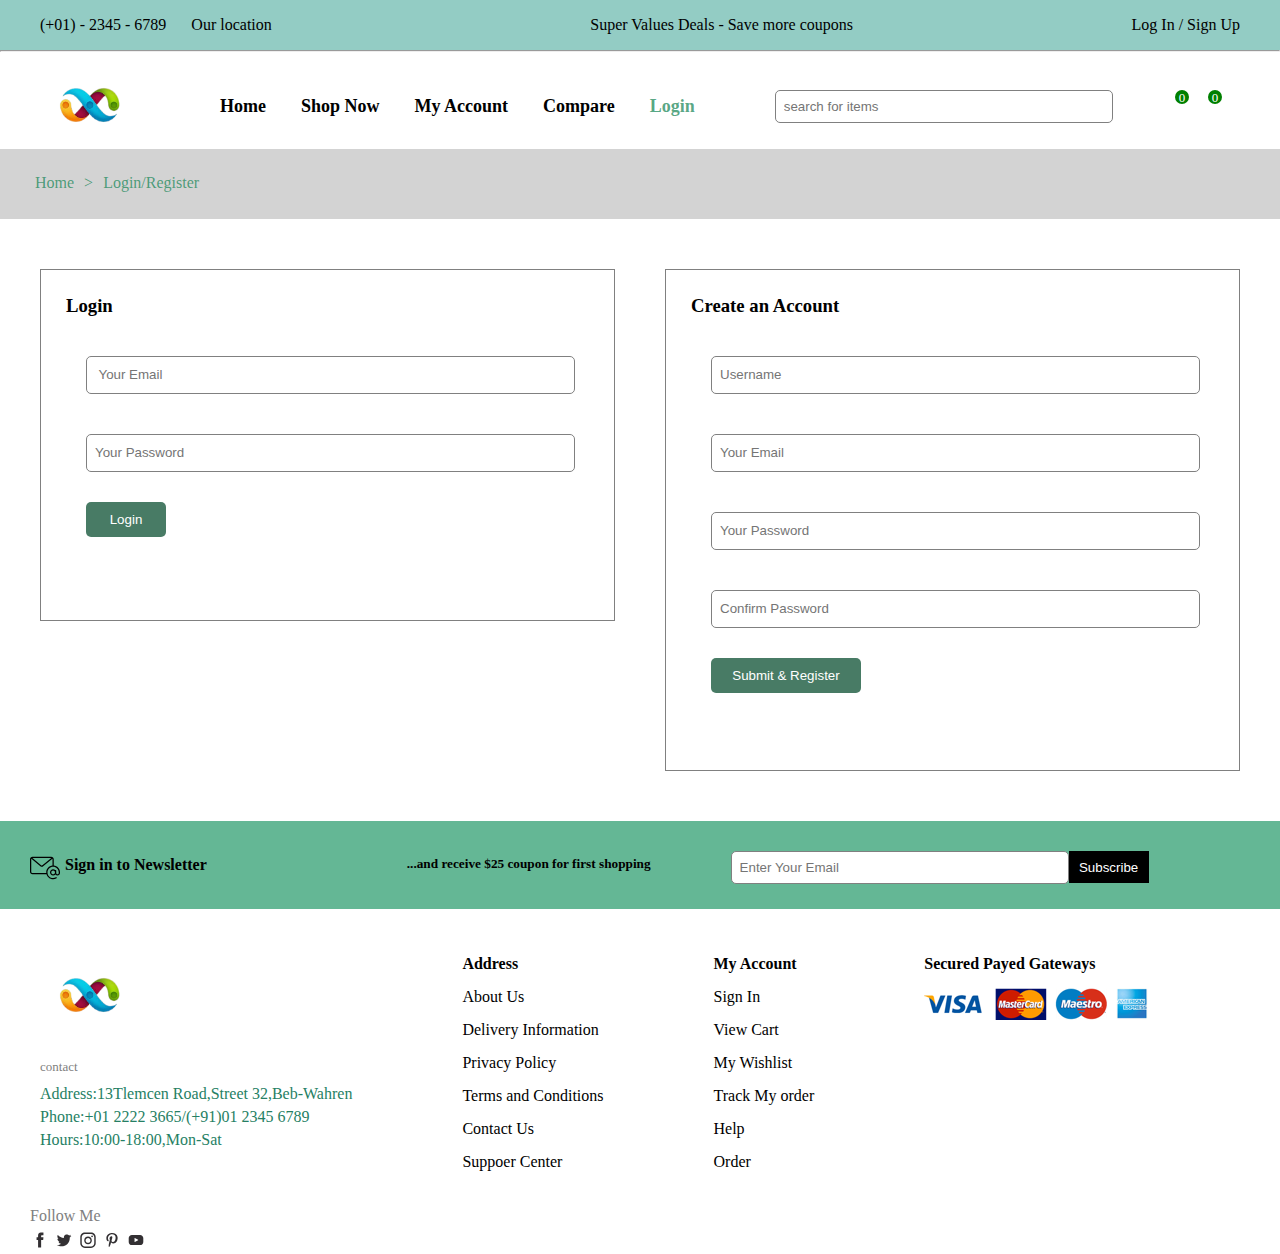
<file: loginpage/index.html>
<!DOCTYPE html>
<html lang="en">
<head>
    <meta charset="UTF-8">
    <meta name="viewport" content="width=device-width, initial-scale=1.0">
    <title>Login Page</title>
    <link rel="stylesheet" href="./style.css">
    <link rel="stylesheet" href="https://cdnjs.cloudflare.com/ajax/libs/font-awesome/6.5.1/css/all.min.css" integrity="sha512-DTOQO9RWCH3ppGqcWaEA1BIZOC6xxalwEsw9c2QQeAIftl+Vegovlnee1c9QX4TctnWMn13TZye+giMm8e2LwA==" crossorigin="anonymous" referrerpolicy="no-referrer" />
</head>
<body>
    <div class="total">
        <div class="top">
            <div class="number">
                <p>(+01) - 2345 - 6789</p>
                <p>Our location</p>
            </div>
            <p>Super Values Deals - Save more coupons</p>
            <p>Log In / Sign Up</p> 
        </div>
        <hr style="margin-top: 0px;">
    <header>
        <div class="logo">
            <a href="../Homepage/index.html"><img src="../assets/logo.png" alt="logo" height="80px" width="100px"></a>
        </div>
        <div class="nav">
            <ul>
                <li><a href="../Homepage/index.html">Home</a></li>
                <li><a href="../ShopNowPage/index.html">Shop Now</a></li>
                <li><a href="../MyAccountPage/index.html">My Account</a></li>
                <li><a href="../ComparePage/index.html">Compare</a></li>
                <li><a class=login href="../LoginPage/index.html">Login</a></li>
            </ul>
        </div>
        <div class="icons">
            <input type="text" placeholder="search for items">
            <button class="button"><i class="fa-solid fa-magnifying-glass"></i></button>
            <button class="button"><a href="../wistlist/index.html"><i class="fa-regular fa-heart"></a></i></button>
                <button class="button"><a href="../carts/index.html"><i class="fa-solid fa-bag-shopping"></a></i></button>
        </div>
        <div class="notification">
            <p class="not1">0</p>
            <p class="not2">0</p>
        </div>
    </header>
    <div class="Page">
        <p class="home">Home</p>
        <p>></p>
        <p>Login/Register</p>
    </div>
    <form>
        <div class="Login1">
            <h3>Login</h3>
            <input class="input" type="text" placeholder=" Your Email">
            <input class="input" type="text" placeholder="Your Password">
            <button class="button1">Login</button>
        </div>
        <div class="Login2">
            <h3>Create an Account</h3>
            <input class="input"  type="text" placeholder="Username">
            <input class="input" type="text" placeholder="Your Email">
            <input class="input" type="text" placeholder="Your Password">
            <input class="input" type="text" placeholder="Confirm Password">
            <button class="button2">Submit & Register</button>
        </div> 
    </form>
    <footer>
        <div class="footer-head">
            <img src="../assets/icon-email.svg" alt="icon-email" height="30px" width="30px">
            <h4>Sign in to Newsletter</h4>
            <h5>...and receive $25 coupon for first shopping</h5>
            <input type="text" placeholder="Enter Your Email">
            <button>Subscribe</button>
        </div>
        <div class="footer">
            <ul class="footer-body">
                <li><img src="../assets/logo.png" alt="logo" height="80px" width="100px"></li>
                <li id="contact">contact</li>
                <li id="Address">Address:13Tlemcen Road,Street 32,Beb-Wahren</li>
                <li id="Address">Phone:+01 2222 3665/(+91)01 2345 6789</li>
                <li id="Address">Hours:10:00-18:00,Mon-Sat</li>
            </ul>
            <ul class="footer-body">
                <li id="head">Address</li>
                <li id="info">About Us</li>
                <li id="info">Delivery Information</li>
                <li id="info">Privacy Policy</li>
                <li id="info">Terms and Conditions</li>
                <li id="info">Contact Us</li>
                <li id="info">Suppoer Center</li>
            </ul>
            <ul class="footer-body">
                <li id="head">My Account</li>
                <li id="info">Sign In</li>
                <li id="info">View Cart</li>
                <li id="info">My Wishlist</li>
                <li id="info">Track My order</li>
                <li id="info">Help</li>
                <li id="info">Order</li>
            </ul>
            <ul class="footer-body">
                <li id="head">Secured Payed Gateways</li>
                <li><img src="../assets/payment-method.png" alt=""></li>
            </ul>
        </div>
        <div class="Follow">
            <p>Follow Me</p>
            <div class="image">
                <img src="../assets/icon-facebook.svg" alt="facebook" height="20x" width="20px">
                <img src="../assets/icon-twitter.svg" alt="twitter" height="20x" width="20px">
                <img src="../assets/icon-instagram.svg" alt="instagram" height="20x" width="20px"> 
                <img src="../assets/icon-pinterest.svg" alt="pintrest" height="20x" width="20px">
                <img src="../assets/icon-youtube.svg" alt="youtube" height="20x" width="20px">
            </div>
        </div>
    </footer>
</body>
</html>
</file>
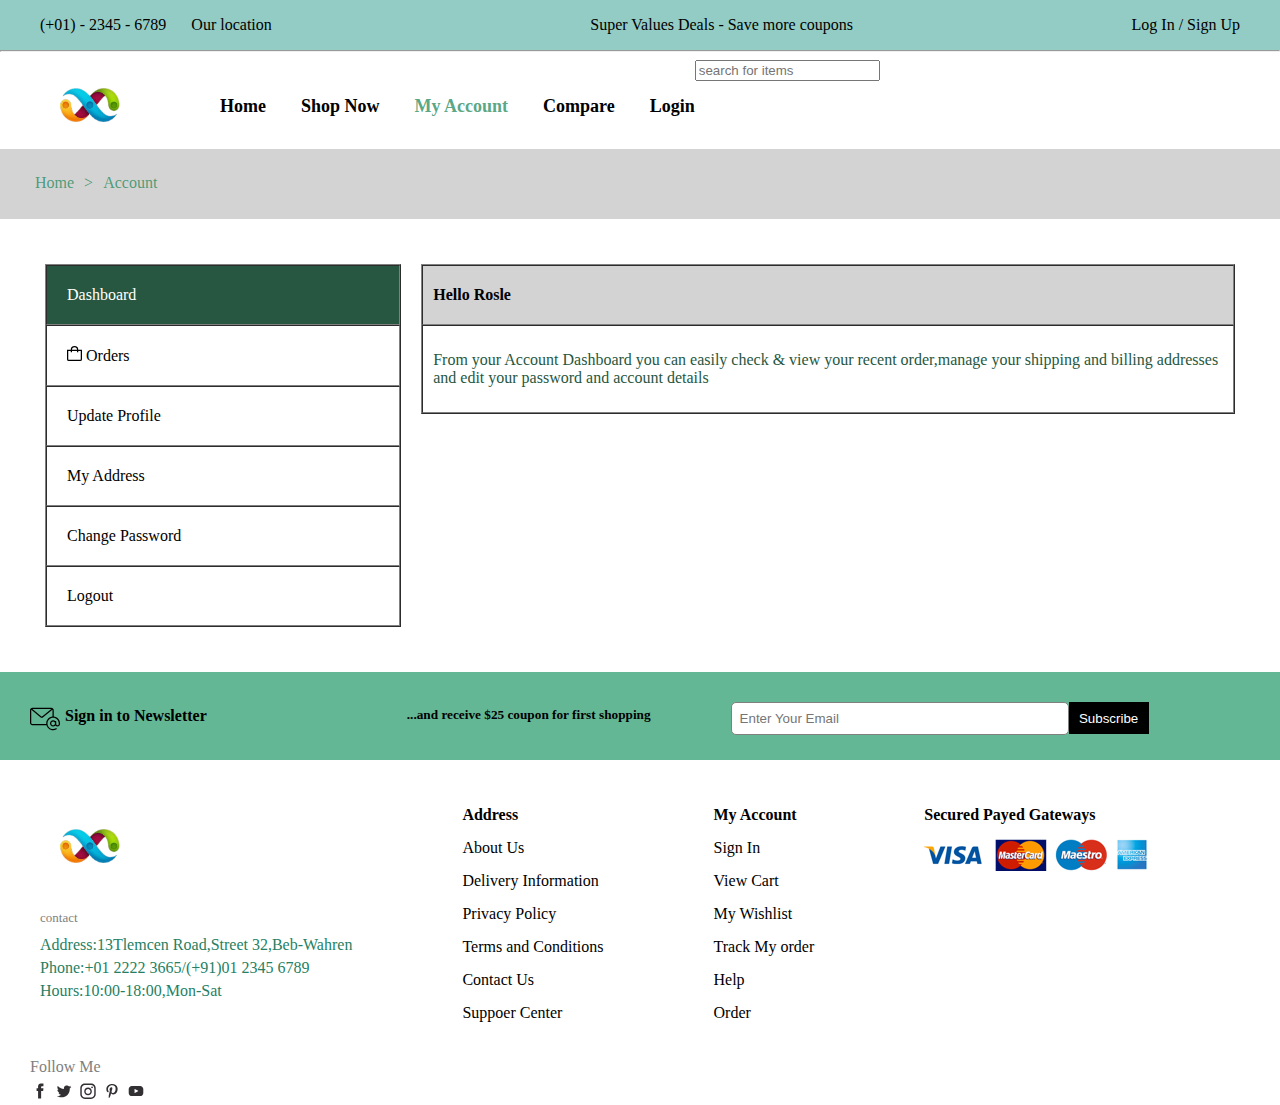
<file: myaccountpage/index.html>
<!DOCTYPE html>
<html lang="en">
<head>
    <meta charset="UTF-8">
    <meta name="viewport" content="width=device-width, initial-scale=1.0">
    <title>AccountPage</title>
    <link rel="stylesheet" href="./style.css">
    <link rel="stylesheet" href="https://cdnjs.cloudflare.com/ajax/libs/font-awesome/6.5.1/css/all.min.css" integrity="sha512-DTOQO9RWCH3ppGqcWaEA1BIZOC6xxalwEsw9c2QQeAIftl+Vegovlnee1c9QX4TctnWMn13TZye+giMm8e2LwA==" crossorigin="anonymous" referrerpolicy="no-referrer" />
</head>
<body>
    <div class="total">
        <div class="top">
            <div class="number">
                <p>(+01) - 2345 - 6789</p>
                <p>Our location</p>
            </div>
            <p>Super Values Deals - Save more coupons</p>
            <p>Log In / Sign Up</p> 
        </div>
        <hr style="margin-top: 0px;">
    <header>
        <div class="logo">
            <a href="../Homepage/index.html"><img src="../assets/logo.png" alt="logo" height="80px" width="100px"></a>
        </div>
        <div class="nav">
            <ul>
                <li><a href="../Homepage/index.html">Home</a></li>
                <li><a href="../ShopNowPage/index.html">Shop Now</a></li>
                <li><a class="Account" href="../MyAccountPage/index.html">My Account</a></li>
                <li><a href="../ComparePage/index.html">Compare</a></li>
                <li><a href="../LoginPage/index.html">Login</a></li>
            </ul>
        </div>
        <div class="icons">
            <input type="textbox" placeholder="search for items">
            <button class="button"><i class="fa-solid fa-magnifying-glass"></i></button>
            <button class="button"><a href="../assets/icon-heart.svg"><i class="fa-regular fa-heart"></a></i></button>
                <button class="button"><a href="../assets/icon-cart.svg"><i class="fa-solid fa-bag-shopping"></a></i></button>
        </div>
    </header>
    <div class="Page">
        <p class="home">Home</p>
        <p>></p>
        <p>Account</p>
    </div>
    <main>
        <table class="table1" border="1px solid black" cellspacing="0" cellpadding="20px" >
            <tr>
                <td style="background-color: rgb(39, 87, 65); color: white;"><i class="fa-solid fa-sliders"></i>  Dashboard</td>
            </tr>
            <tr>
                <td><img src="../assets/icon-cart.svg" alt="cart-icon" width="15px" height="15px">  Orders</td>
            </tr>
            <tr>
                <td><i class="fa-regular fa-user"></i>  Update Profile</td></tr>
            <tr>
                <td><i class="fa-solid fa-location-dot"></i>  My Address</td>
            </tr>
            <tr>
                <td><i class="fa-solid fa-sliders"></i>  Change Password</td>
            </tr>
            <tr>
                <td><i class="fa-solid fa-arrow-right-from-bracket"></i>  Logout</td>
            </tr>
        </table>
        <table class="table2" border="1" cellspacing="0" cellpadding="10px">
            <tr>
                <td style="background-color: lightgrey;font-weight: bold;">Hello Rosle</td>
            </tr>
            <tr>
                <td style="color:rgb(39, 87, 65);">From your Account Dashboard you can easily check & view your recent order,manage your shipping and billing addresses and edit your password and account details </td>
            </tr>
        </table>
    </main> 
    <footer>
        <div class="footer-head">
            <img src="../assets/icon-email.svg" alt="icon-email" height="30px" width="30px">
            <h4>Sign in to Newsletter</h4>
            <h5>...and receive $25 coupon for first shopping</h5>
            <input type="text" placeholder="Enter Your Email">
            <button>Subscribe</button>
        </div>
        <div class="footer">
            <ul class="footer-body">
                <li><img src="../assets/logo.png" alt="logo" height="80px" width="100px"></li>
                <li id="contact">contact</li>
                <li id="Address">Address:13Tlemcen Road,Street 32,Beb-Wahren</li>
                <li id="Address">Phone:+01 2222 3665/(+91)01 2345 6789</li>
                <li id="Address">Hours:10:00-18:00,Mon-Sat</li>
            </ul>
            <ul class="footer-body">
                <li id="head">Address</li>
                <li id="info">About Us</li>
                <li id="info">Delivery Information</li>
                <li id="info">Privacy Policy</li>
                <li id="info">Terms and Conditions</li>
                <li id="info">Contact Us</li>
                <li id="info">Suppoer Center</li>
            </ul>
            <ul class="footer-body">
                <li id="head">My Account</li>
                <li id="info">Sign In</li>
                <li id="info">View Cart</li>
                <li id="info">My Wishlist</li>
                <li id="info">Track My order</li>
                <li id="info">Help</li> 
                <li id="info">Order</li>
            </ul>
            <ul class="footer-body">
                <li id="head">Secured Payed Gateways</li>
                <li><img src="../assets/payment-method.png" alt=""></li>
            </ul>
        </div>
        <div class="Follow">
            <p>Follow Me</p>
            <div class="image">
                <img src="../assets/icon-facebook.svg" alt="facebook" height="20x" width="20px">
                <img src="../assets/icon-twitter.svg" alt="twitter" height="20x" width="20px">
                <img src="../assets/icon-instagram.svg" alt="instagram" height="20x" width="20px"> 
                <img src="../assets/icon-pinterest.svg" alt="pintrest" height="20x" width="20px">
                <img src="../assets/icon-youtube.svg" alt="youtube" height="20x" width="20px">
            </div>
        </div>
    </footer>
</body>
</html>
</file>
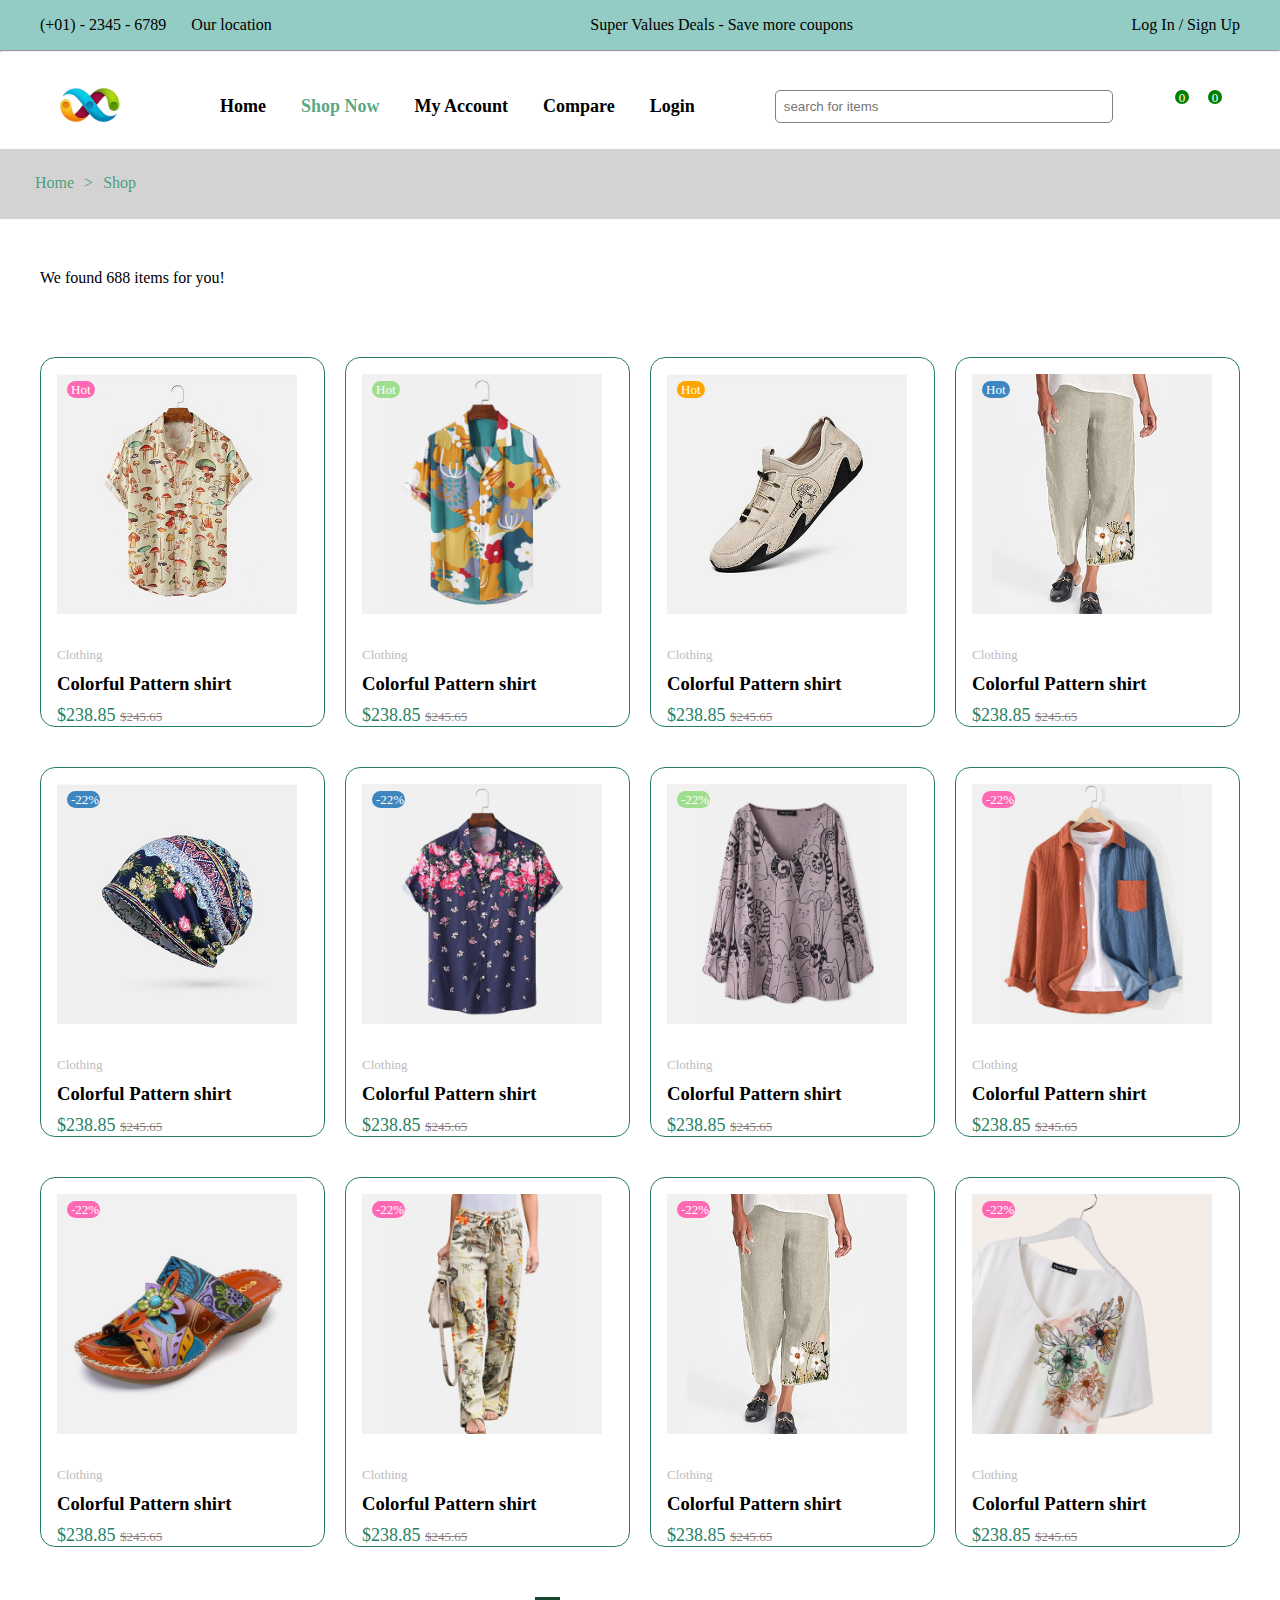
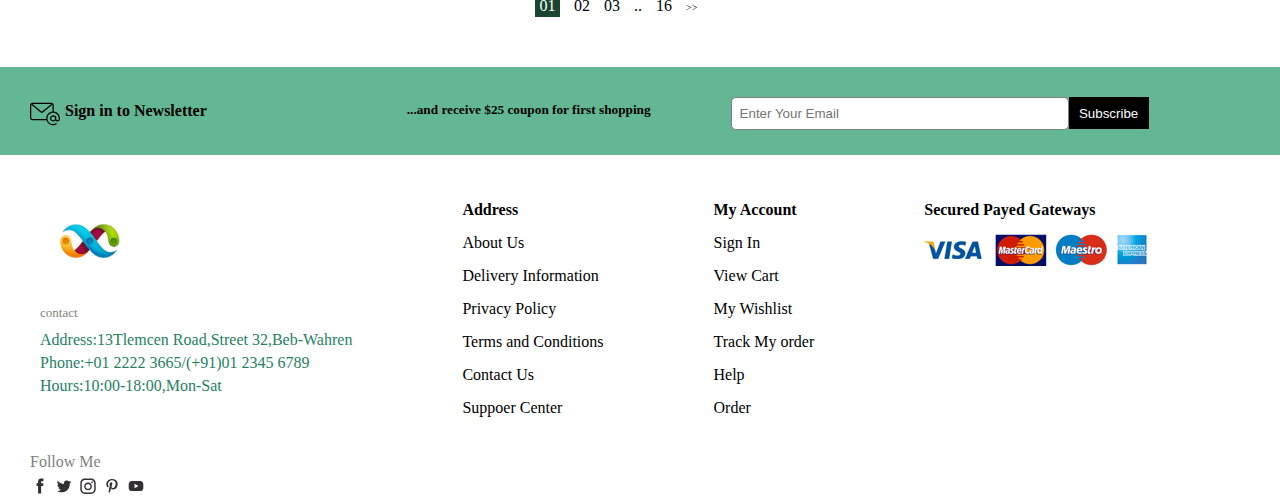
<file: shopnowpage/index.html>
<!DOCTYPE html>
<html lang="en">
<head>
    <meta charset="UTF-8">
    <meta name="viewport" content="width=device-width, initial-scale=1.0">
    <title>ShopNowPage</title>
    <link rel="stylesheet" href="./style.css">
    <link rel="stylesheet" href="https://cdnjs.cloudflare.com/ajax/libs/font-awesome/6.5.1/css/all.min.css" integrity="sha512-DTOQO9RWCH3ppGqcWaEA1BIZOC6xxalwEsw9c2QQeAIftl+Vegovlnee1c9QX4TctnWMn13TZye+giMm8e2LwA==" crossorigin="anonymous" referrerpolicy="no-referrer" />
</head>
<body>
    <div class="total">
        <div class="top">
            <div class="number">
                <p>(+01) - 2345 - 6789</p>
                <p>Our location</p>
            </div>
            <p>Super Values Deals - Save more coupons</p>
            <p>Log In / Sign Up</p> 
        </div>
        <hr style="margin-top: 0px;">
    <header>
        <div class="logo">
            <a href="../Homepage/index.html"><img src="../assets/logo.png" alt="logo" height="80px" width="100px"></a>
        </div>
        <div class="nav">
            <ul>
                <li><a href="../Homepage/index.html">Home</a></li>
                <li ><a class="shopnow" href="../ShopNowPage/index.html">Shop Now</a></li>
                <li><a href="../MyAccountPage/index.html">My Account</a></li>
                <li><a href="../ComparePage/index.html">Compare</a></li>
                <li><a href="../LoginPage/index.html">Login</a></li>
            </ul>
        </div>
        <div class="icons">
            <input type="text" placeholder="search for items">
            <button class="button"><i class="fa-solid fa-magnifying-glass"></i></button>
            <button class="button"><a href="../assets/icon-heart.svg"><i class="fa-regular fa-heart"></a></i></button>
                <button class="button"><a href="../assets/icon-cart.svg"><i class="fa-solid fa-bag-shopping"></a></i></button>
        </div>
        <div class="notification">
            <p class="not1">0</p>
            <p class="not2">0</p>
        </div>
    </header>
    <div class="Page">
        <p class="home">Home</p>
        <p>></p>
        <p>Shop</p>
    </div>
    <div class="line1">
        <p>We found 688 items for you!</p>
    </div>
    <div class="card">
        <div class="New">
            <div class="new-header">
                <img src="../assets/category-1.jpg" alt="category-1" height="240px" width="240px">
                <p class="Hot1">Hot</p>
            </div>
            <p>Clothing</p>
            <h3>Colorful Pattern shirt</h3>
            <div class="star-icon">
                <i class="fa-regular fa-star"></i>
                <i class="fa-regular fa-star"></i>
                <i class="fa-regular fa-star"></i>
                <i class="fa-regular fa-star"></i>
                <i class="fa-regular fa-star"></i>
            </div>
            <span>$238.85 <strike>$245.65</strike></span>
        </div>
        <div class="New">
            <div class="new-header">
                <img src="../assets/product-2-1.jpg" alt="category-2" height="240px" width="240px">
                <p class="Hot2">Hot</p>
            </div>
            <p>Clothing</p>
            <h3>Colorful Pattern shirt</h3>
            <div class="star-icon">
                <i class="fa-regular fa-star"></i>
                <i class="fa-regular fa-star"></i>
                <i class="fa-regular fa-star"></i>
                <i class="fa-regular fa-star"></i>
                <i class="fa-regular fa-star"></i>
            </div>
            <span>$238.85 <strike>$245.65</strike></span>
        </div>
        <div class="New">
            <div class="new-header">
                <img src="../assets/category-5.jpg" alt="category-3" height="240px" width="240px">
                <p class="Hot3">Hot</p>
            </div>
            <p>Clothing</p>
            <h3>Colorful Pattern shirt</h3>
            <div class="star-icon">
                <i class="fa-regular fa-star"></i>
                <i class="fa-regular fa-star"></i>
                <i class="fa-regular fa-star"></i>
                <i class="fa-regular fa-star"></i>
                <i class="fa-regular fa-star"></i>
            </div>
            <span>$238.85 <strike>$245.65</strike></span>
        </div>
        <div class="New">
            <div class="new-header">
                <img src="../assets/category-7.jpg" alt="category-4" height="240px" width="240px">
                <p class="Hot4">Hot</p>
            </div>
            <p>Clothing</p>
            <h3>Colorful Pattern shirt</h3>
            <div class="star-icon">
                <i class="fa-regular fa-star"></i>
                <i class="fa-regular fa-star"></i>
                <i class="fa-regular fa-star"></i>
                <i class="fa-regular fa-star"></i>
                <i class="fa-regular fa-star"></i>
            </div>
            <span>$238.85 <strike>$245.65</strike></span>
        </div>
        <div class="New">
            <div class="new-header">
                <img src="../assets/category-4.jpg" alt="category-5" height="240px" width="240px">
                <p class="Hot5">-22%</p>
            </div>
            <p>Clothing</p>
            <h3>Colorful Pattern shirt</h3>
            <div class="star-icon">
                <i class="fa-regular fa-star"></i>
                <i class="fa-regular fa-star"></i>
                <i class="fa-regular fa-star"></i>
                <i class="fa-regular fa-star"></i>
                <i class="fa-regular fa-star"></i>
            </div>
            <span>$238.85 <strike>$245.65</strike></span>
        </div>
        <div class="New">
            <div class="new-header">
                <img src="../assets/product-6-1.jpg" alt="category-6" height="240px" width="240px">
                <p class="Hot6">-22%</p>
            </div>
            <p>Clothing</p>
            <h3>Colorful Pattern shirt</h3>
            <div class="star-icon">
                <i class="fa-regular fa-star"></i>
                <i class="fa-regular fa-star"></i>
                <i class="fa-regular fa-star"></i>
                <i class="fa-regular fa-star"></i>
                <i class="fa-regular fa-star"></i>
            </div>
            <span>$238.85 <strike>$245.65</strike></span>
        </div>
        <div class="New">
            <div class="new-header">
                <img src="../assets/product-7-1.jpg" alt="category-7" height="240px" width="240px">
                <p class="Hot7">-22%</p>
            </div>
            <p>Clothing</p>
            <h3>Colorful Pattern shirt</h3>
            <div class="star-icon">
                <i class="fa-regular fa-star"></i>
                <i class="fa-regular fa-star"></i>
                <i class="fa-regular fa-star"></i>
                <i class="fa-regular fa-star"></i>
                <i class="fa-regular fa-star"></i>
            </div>
            <span>$238.85 <strike>$245.65</strike></span>
        </div>
        <div class="New">
            <div class="new-header">
                <img src="../assets/product-8-1.jpg" alt="category-8" height="240px" width="240px">
                <p class="Hot8">-22%</p>
            </div>
            <p>Clothing</p>
            <h3>Colorful Pattern shirt</h3>
            <div class="star-icon">
                <i class="fa-regular fa-star"></i>
                <i class="fa-regular fa-star"></i>
                <i class="fa-regular fa-star"></i>
                <i class="fa-regular fa-star"></i>
                <i class="fa-regular fa-star"></i>
            </div>
            <span>$238.85 <strike>$245.65</strike></span>
        </div>
        <div class="New">
            <div class="new-header">
                <img src="../assets/product-10-1.jpg" alt="category-10-1" height="240px" width="240px">
                <p class="Hot8">-22%</p>
            </div>
            <p>Clothing</p>
            <h3>Colorful Pattern shirt</h3>
            <div class="star-icon">
                <i class="fa-regular fa-star"></i>
                <i class="fa-regular fa-star"></i>
                <i class="fa-regular fa-star"></i>
                <i class="fa-regular fa-star"></i>
                <i class="fa-regular fa-star"></i>
            </div>
            <span>$238.85 <strike>$245.65</strike></span>
        </div>
        <div class="New">
            <div class="new-header">
                <img src="../assets/product-11-1.jpg" alt="category-12-1" height="240px" width="240px">
                <p class="Hot8">-22%</p>
            </div>
            <p>Clothing</p>
            <h3>Colorful Pattern shirt</h3>
            <div class="star-icon">
                <i class="fa-regular fa-star"></i>
                <i class="fa-regular fa-star"></i>
                <i class="fa-regular fa-star"></i>
                <i class="fa-regular fa-star"></i>
                <i class="fa-regular fa-star"></i>
            </div>
            <span>$238.85 <strike>$245.65</strike></span>
        </div>
        <div class="New">
            <div class="new-header">
                <img src="../assets/category-7.jpg" alt="category-7" height="240px" width="240px">
                <p class="Hot8">-22%</p>
            </div>
            <p>Clothing</p>
            <h3>Colorful Pattern shirt</h3>
            <div class="star-icon">
                <i class="fa-regular fa-star"></i>
                <i class="fa-regular fa-star"></i>
                <i class="fa-regular fa-star"></i>
                <i class="fa-regular fa-star"></i>
                <i class="fa-regular fa-star"></i>
            </div>
            <span>$238.85 <strike>$245.65</strike></span>
        </div>
        <div class="New">
            <div class="new-header">
                <img src="../assets/product-12-1.jpg" alt="category-8" height="240px" width="240px">
                <p class="Hot8">-22%</p>
            </div>
            <p>Clothing</p>
            <h3>Colorful Pattern shirt</h3>
            <div class="star-icon">
                <i class="fa-regular fa-star"></i>
                <i class="fa-regular fa-star"></i>
                <i class="fa-regular fa-star"></i>
                <i class="fa-regular fa-star"></i>
                <i class="fa-regular fa-star"></i>
            </div>
            <span>$238.85 <strike>$245.65</strike></span>
        </div>
    </div>
    <div class="nextpage">
        <div class="numbers">
            <span id="num1">01</span>
            <span>02</span>
            <span>03</span>
            <span>..</span>
            <span>16</span>
            <span id="num2">>></span>
        </div>
    </div>
    <footer>
        <div class="footer-head">
            <img src="../assets/icon-email.svg" alt="icon-email" height="30px" width="30px">
            <h4>Sign in to Newsletter</h4>
            <h5>...and receive $25 coupon for first shopping</h5>
            <input type="text" placeholder="Enter Your Email">
            <button>Subscribe</button>
        </div>
        <div class="footer">
            <ul class="footer-body">
                <li><img src="../assets/logo.png" alt="logo" height="80px" width="100px"></li>
                <li id="contact">contact</li>
                <li id="Address">Address:13Tlemcen Road,Street 32,Beb-Wahren</li>
                <li id="Address">Phone:+01 2222 3665/(+91)01 2345 6789</li>
                <li id="Address">Hours:10:00-18:00,Mon-Sat</li>
            </ul>
            <ul class="footer-body">
                <li id="head">Address</li>
                <li id="info">About Us</li>
                <li id="info">Delivery Information</li>
                <li id="info">Privacy Policy</li>
                <li id="info">Terms and Conditions</li>
                <li id="info">Contact Us</li>
                <li id="info">Suppoer Center</li>
            </ul>
            <ul class="footer-body">
                <li id="head">My Account</li>
                <li id="info">Sign In</li>
                <li id="info">View Cart</li>
                <li id="info">My Wishlist</li>
                <li id="info">Track My order</li>
                <li id="info">Help</li>
                <li id="info">Order</li>
            </ul>
            <ul class="footer-body">
                <li id="head">Secured Payed Gateways</li>
                <li><img src="../assets/payment-method.png" alt=""></li>
            </ul>
        </div>
        <div class="Follow">
            <p>Follow Me</p>
            <div class="image">
                <img src="../assets/icon-facebook.svg" alt="facebook" height="20x" width="20px">
                <img src="../assets/icon-twitter.svg" alt="twitter" height="20x" width="20px">
                <img src="../assets/icon-instagram.svg" alt="instagram" height="20x" width="20px"> 
                <img src="../assets/icon-pinterest.svg" alt="pintrest" height="20x" width="20px">
                <img src="../assets/icon-youtube.svg" alt="youtube" height="20x" width="20px">
            </div>
        </div>
    </footer>
</body>
</html>
</file>
<file: carts/style.css>
body{
    margin:0px;
}
.top,.number{
    display: flex;
    justify-content: space-between;
    gap: 25px;
    padding-left: 20px;
    padding-right: 40px;
    background-color: #93ccc4;
      
}
.logo img{
    margin-left: 10px;
    margin-top: 5px;
}
.nav ul{
    display: flex;
    gap: 35px;
    list-style-type: none;
}
.nav ul li a{
    font-weight: bold;
    font-size: large;
    color: black;
    text-decoration: none;
}
.nav{
    margin-top:20px;
    margin-left: 40px;
}
input[type="text"]{
    width: 320px;
    border: 1px solid grey;
    border-radius: 5px;
    padding: 8px;
    margin-left: 80px;
    margin-top: 30px;
}
.button{
    background: none;
    border: none;
    font-size: 20px;
}
header .fa-magnifying-glass{
    position: absolute;
    right:178px;
    top: 96px;
}
header .fa-heart{
    position: relative;
    
}
header .fa-bag-shopping{
    position: relative;
    
}
header{
    display: flex;
    margin: 0px 30px;
}
.notification .not1{
    display: inline;
    background-color: green;
    font-size: 13px;
    height: 14px;
    width: 14px;
    color: white;
    text-align: center;
    position: absolute;
    top: 77px;
    right:112px;
    border-radius: 100%;
}
.notification .not2{
    display: inline;
    background-color: green;
    font-size: 13px;
    height: 14px;
    width: 14px;
    color: white;
    text-align: center;
    position: absolute;
    top: 77px;
    right:78px;
    border-radius: 100%;
}
.Page{
    display:flex;
    background-color: lightgray;
    height:70px;
    width: 100%;
}
.Page .home{
    margin-left: 40px;
}
.Page p{
    color:rgba(25, 135, 88, 0.742) ;
    padding:0px 5px;
    margin-top: 25px;
}
.table1{
    margin:30px 100px;
    text-align: center;
    width: 80%;
}
.container{
    padding-bottom: 30px;
}
.container th{
    border-bottom: 1px solid grey;
    
}
.container td{
    border-bottom: 1px solid grey;
}
td h4{
    color: rgba(15, 63, 43, 0.986);
}

.mainbutton{
    display:flex;
    margin-left: 820px;
    gap:15px;
}
.mainbutton .button{
    background-color: rgba(15, 63, 43, 0.986);
    color: white;
    padding:10px 20px;
    border-radius: 5px;
    cursor: pointer;
    border: none;
    font-size: small;
}
.fingerprint{
    margin-left: 600px;
}
.Cart{
    display: flex;
    width:35%;
    margin: 20px 50px;
    gap:15px;
}
.calculate h3,.Coupon h4{
    margin-bottom: 0px;
    margin-top: 30px;
}
.calculate .address1{
    margin-left: 0px;
    width:97%;
}
.calculate .address2{
    display: flex;
    gap:10px;
    width:600px;
}
.calculate .address2 input{
    margin-left: 0px;
}
.calculate button,.Total button{
    background-color: rgba(15, 63, 43, 0.986);
    color: white;
    padding:10px 20px;
    border-radius: 5px;
    cursor: pointer;
    border: none;
}
.Coupon .address3{
    margin-left: 0px;
}
.Total{
    border:1px solid grey;
    padding:20px;
    margin-top: 30px;
    height: 250px;
}
.Total h3{
    margin-top: 0px;
}
.Total table{
    width:480px;
    
}
.footer-head{
    display: flex;
    border:none;
    background-color: rgb(100, 183, 149);
    margin-top: 50px;
}
.footer-head img{
    margin-left: 30px;
    margin-top: 32px;
}
.footer-head h4{
    margin-left: 5px;
    margin-top: 35px;
}
.footer-head h5{
    margin-left: 200px;
    margin-top: 35px;
}
.footer-head input{
    margin-bottom: 25px;
}
.footer-head button{
    background-color: black;
    color: white;
    height:32px;
    width:80px;
    margin-top: 30px;
    border: none;
}
li{
    list-style-type: none;
}
.footer{
    display:flex;
    gap:70px;
    margin-top: 30px;
}
.footer-body #contact{
    color: grey;
    font-size: small;
    margin-bottom: 10px;
    margin-top: 20px;
}
.footer-body #Address{
    color:rgb(38, 127, 100);
    margin-bottom: 5px;
}
.footer-body #head{
    font-weight: bold;
    margin-bottom: 15px;
}
.footer-body #info{
    margin-bottom: 15px;
}
.Follow{
    margin-left: 30px;
}
.Follow p{
    color: grey;
    margin: 5px 0px;
}
.Follow .imag{
    display:flex;

}
</file>
<file: comparepage/style.css>
body{
    margin:0px;
}
.top,.number{
    display: flex;
    justify-content: space-between;
    gap: 25px;
    padding-left: 20px;
    padding-right: 40px;
    background-color: #93ccc4;
      
}
.logo img{
    margin-left: 10px;
    margin-top: 5px;
}
.nav ul{
    display: flex;
    gap: 35px;
    list-style-type: none;
}
    .icon{
        display: flex;
    }

.nav ul li a{
    font-weight: bold;
    font-size: large;
    color: black;
    text-decoration: none;
}
.nav{
    margin-top:20px;
    margin-left: 40px;
}
input[type="text"]{
    width: 320px;
    border: 1px solid grey;
    border-radius: 5px;
    padding: 8px;
    margin-left: 80px;
    margin-top: 30px;
}
.nav .compare{
    color: rgba(25, 135, 88, 0.742);
}
.button{
    background: none;
    border: none;
    font-size: 20px;
}
header .fa-magnifying-glass{
    position: absolute;
    right:164px;
    top: 96px;
}
header .fa-heart{
    position: relative;
    
}
header .fa-bag-shopping{
    position: relative;
    
}
header{
    display: flex;
    margin: 0px 30px;
}
.notification{
    display: inline;
    background-color: green;
    font-size: 13px;
    height: 14px;
    width: 14px;
    color: white;
    text-align: center;
    position: absolute;
    top: 77px;
    right:98px;
    border-radius: 100%;
}
.notification{
    display: inline;
    background-color: green;
    font-size: 13px;
    height: 14px;
    width: 14px;
    color: white;
    text-align: center;
    position: absolute;
    top: 77px;
    right:64px;
    border-radius: 100%;
}
.Page{
    display:flex;
    background-color: lightgray;
    height:70px;
    width: 100%;
}
.Page .home{
    margin-left: 40px;
}
.Page p{
    color:rgba(25, 135, 88, 0.742) ;
    padding:0px 5px;
    margin-top: 25px;
}
.container{
    width:88%;
    padding:60px 70px;
   
}
.table{
    border-color:grey;
}
td{
    text-align: center;
}
button{
    background-color: rgba(4, 77, 45, 0.957);
    border: none;
    height:30px;
}
button a{
    color:white;
    text-decoration: none;
    padding: 0px 5px;
}
tr .name{
    color: rgba(4, 77, 45, 0.957);
    font-weight: bold;
}
.footer-head{
    display: flex;
    border:none;
    background-color: rgb(100, 183, 149);
}
.footer-head img{
    margin-left: 30px;
    margin-top: 32px;
}
.footer-head h4{
    margin-left: 5px;
    margin-top: 35px;
}
.footer-head h5{
    margin-left: 200px;
    margin-top: 35px;
}
.footer-head input{
    margin-bottom: 25px;
}
.footer-head button{
    background-color: black;
    color: white;
    height:32px;
    width:80px;
    margin-top: 30px;
    border: none;
}
li{
    list-style-type: none;
}
.footer{
    display:flex;
    gap:70px;
    margin-top: 30px;
}
.footer-body #contact{
    color: grey;
    font-size: small;
    margin-bottom: 10px;
    margin-top: 20px;
}
.footer-body #Address{
    color:rgb(38, 127, 100);
    margin-bottom: 5px;
}
.footer-body #head{
    font-weight: bold;
    margin-bottom: 15px;
}
.footer-body #info{
    margin-bottom: 15px;
}
.Follow{
    margin-left: 30px;
}
.Follow p{
    color: grey;
    margin: 5px 0px;
}
.Follow .imag{
    display:flex;

}
</file>
<file: detailspage/style.css>
body{
    margin:0px;
}
.top,.number{
    display: flex;
    justify-content: space-between;
    gap: 25px;
    padding-left: 20px;
    padding-right: 40px;
    background-color: #93ccc4;
      
}
.logo img{
    margin-left: 10px;
    margin-top: 5px;
}
.nav ul{
    display: flex;
    gap: 35px;
    list-style-type: none;
}
.nav ul li a{
    font-weight: bold;
    font-size: large;
    color: black;
    text-decoration: none;
}
.nav{
    margin-top:20px;
    margin-left: 40px;
}
input[type="text"]{
    width: 320px;
    border: 1px solid grey;
    border-radius: 5px;
    padding: 8px;
    margin-left: 80px;
    margin-top: 30px;
}
.nav .shopnow{
    color: rgba(25, 135, 88, 0.742);
}
.button{
    background: none;
    border: none;
    font-size: 20px;
}
header .fa-magnifying-glass{
    position: absolute;
    right:164px;
    top: 96px;
}
header .fa-heart{
    position: relative;
    
}
header .fa-bag-shopping{
    position: relative;
    
}
header{
    display: flex;
    margin: 0px 30px;
}
.notification .not1{
    display: inline;
    background-color: green;
    font-size: 13px;
    height: 14px;
    width: 14px;
    color: white;
    text-align: center;
    position: absolute;
    top: 77px;
    right:91px;
    border-radius: 100%;
}
.notification .not2{
    display: inline;
    background-color: green;
    font-size: 13px;
    height: 14px;
    width: 14px;
    color: white;
    text-align: center;
    position: absolute;
    top: 77px;
    right:58px;
    border-radius: 100%;
}
.Page{
    display:flex;
    background-color: lightgray;
    height:70px;
    width: 100%;
}
.Page .home{
    margin-left: 30px;
}
.Page p{
    color:rgba(25, 135, 88, 0.742) ;
    padding:0px 5px;
    margin-top: 25px;
}
.details{
    margin:45px;
}
.details1{
    display:flex;
    gap:15px;
}
.shirt-details{
    color: rgba(7, 39, 25, 0.742);
}
.color i{
    margin-left: 5px;
    font-size: larger;
}
.shirt-size{
    margin: 40px 0px;
}
.shirt-size .size,.size-1{
    border: 1px solid grey;
    padding: 5px;
}
.addtocart .button1{
    background-color: rgba(7, 63, 38, 0.89);
    border: none;
    border-radius: 5px;
    padding: 5px 15px;
    height: 35px;
    color: white;
}
.addtocart .button2{
    height: 33px;
}
.info{
    margin: 30px 0px;
}
.info span{
    font-size: large;
    font-weight: bold;
}
.additional-info{
    color: rgba(7, 39, 25, 0.742);
}
.additional-info table{
    width: 100%;
}
.footer-head{
    display: flex;
    border:none;
    background-color: rgb(100, 183, 149);
    margin-top: 50px;
}
.footer-head img{
    margin-left: 30px;
    margin-top: 32px;
}
.footer-head h4{
    margin-left: 5px;
    margin-top: 35px;
}
.footer-head h5{
    margin-left: 200px;
    margin-top: 35px;
}
.footer-head input{
    margin-bottom: 25px;
}
.footer-head button{
    background-color: black;
    color: white;
    height:32px;
    width:80px;
    margin-top: 30px;
    border: none;
}
li{
    list-style-type: none;
}
.footer{
    display:flex;
    gap:70px;
    margin-top: 30px;
}
.footer-body #contact{
    color: grey;
    font-size: small;
    margin-bottom: 10px;
    margin-top: 20px;
}
.footer-body #Address{
    color:rgb(38, 127, 100);
    margin-bottom: 5px;
}
.footer-body #head{
    font-weight: bold;
    margin-bottom: 15px;
}
.footer-body #info{
    margin-bottom: 15px;
}
.Follow{
    margin-left: 30px;
}
.Follow p{
    color: grey;
    margin: 5px 0px;
}
.Follow .imag{
    display:flex;

}
</file>
<file: homepage/style.css>
body{
    margin:0px;
}
.top,.number{
    display: flex;
    justify-content: space-between;
    gap: 25px;
    padding-left: 20px;
    padding-right: 40px;
    background-color: #93ccc4;
      
}
.header{
    display :flex;
    
}
.logo img{
    margin-left: 10px;
    margin-top: 5px;
}
.nav ul{
    display: flex;
    gap: 35px;
    list-style-type: none;
}
.nav ul li a{
    font-weight: bold;
    font-size: large;
    color: black;
    text-decoration: none;
}
.nav{
    margin-top:20px;
    margin-left: 40px;
}
input[type="text"]{
    width: 320px;
    border: 1px solid grey;
    border-radius: 5px;
    padding: 8px;
    margin-left: 80px;
    margin-top: 30px;
}
.button{
    background: none;
    border: none;
    font-size: 20px;
}
header .fa-magnifying-glass{
    position: absolute;
    right:164px;
    top: 96px;
}
header{
    display: flex;
    margin: 0px 30px;
}
.notification .not1{
    display: inline;
    background-color: green;
    font-size: 13px;
    height: 14px;
    width: 14px;
    color: white;
    text-align: center;
    position: absolute;
    top: 77px;
    right:91px;
    border-radius: 100%;
}
.notification .not2{
    display: inline;
    background-color: green;
    font-size: 13px;
    height: 14px;
    width: 14px;
    color: white;
    text-align: center;
    position: absolute;
    top: 77px;
    right:58px;
    border-radius: 100%;
}
a:active,
a:hover {
  color: rgb(46, 93, 72);
}
.Fashion{
    margin: 35px;
    display:flex;
}
.heading h4{
    color:gray;
    margin-top: 50px;
    margin-bottom: 15px;
}
.heading h2{
    display: inline-block;
    margin-bottom: 10px;
}
.heading h1{
    color: rgb(38, 127, 100);
    display: inline;
    font-size: 40px;
}
.heading{
    width:30%;
    top:100px;
}
.homeimage{
    margin-left: 100px;
}
.heading button{
    font-size: 15px;
    padding: 8px 15px 8px 15px;
    background-color:rgb(38, 127, 100) ;
    border: none;
    border-radius: 2px;
    margin-top: 20px;
}
.heading p{
    margin-top: 20px;
}
.line1{
    margin-top:100px;
    

}
.popular{
    margin-left: 35px;
    color: rgb(81, 178, 32);
    display: inline-block;
    margin-bottom: 0px;
}
.categories{
    display: inline;   
}
.sidebuttons{
    margin-bottom: 20px;
    margin-left: 1150px;
}
.sidebuttons .lessthan{
    height: 28px;
    width: 28px;
    border-radius: 100%;
    background-color: rgba(32, 178, 115, 0.141);
    border: none;
    color: #10a882;
    cursor: pointer;
}
.sidebuttons .greaterthan{
    height: 28px;
    width: 28px;
    border-radius: 100%;
    background-color: rgba(32, 178, 115, 0.141);
    border: none;
    color: #10a882;
    cursor: pointer;
    
    
}

    
.category{
    border: 1px solid rgb(38, 127, 100);
    border-radius: 10px;
    
    
}
.card1{
    display: flex;
    gap:15px;
    margin: 0px 35px;
}
.category img{
    margin-left: 7px;
    margin-top: 5px;
    margin-right: 7px;
    border-radius: 10px;
}
.category p{
    text-align: center;
}
.line2{
    margin-left: 35px;
    margin-top: 40px;
}
.Feature{
    padding:5px 10px 5px 10px;
    font-weight: bold;
    border: 1px solid white;
}
.Feature:hover{
    cursor: pointer;
    background-color: rgb(242, 187, 83);
    color:rgb(38, 127, 100);
    border: none;
}
.card2{
    margin: 15px 35px;
    display: flex;
    flex-wrap: wrap;
    gap:15px;
}
.New{
    border:1px solid rgb(38, 127, 100);
    border-radius: 15px;
    flex-grow: 1;
    margin-top: 20px;
}
.New img{
    padding:15px;
    border-radius: 15px;
}
.New p{
    font-size: small;
    color: rgb(188, 188, 188);
    margin-left: 16px;
    margin-bottom: 5px;
}
.New h3{
    margin: 10px 0px 10px 16px;
}
.New .star-icon{
    margin-left: 16px;
    color: rgb(255, 183, 0);
    margin-bottom: 10px;
    font-size: 10px;
}
.New span{
    margin-left: 16px;
    font-size: 18px;
    color: rgb(38, 127, 100);
}
.New span strike{
    color: rgba(112, 98, 98, 0.79);
    font-size: 13px;
}
.new-header{
    position:relative;
}
.New .new-header .Hot1{
    position: absolute;
    top: 10px;
    left: 10px;
    border: none;
    background-color: hotpink;
    border-radius: 15px;
    padding:1px 4px;
    height:15px;
    width:20px;
    color:white;
}
.New .new-header .Hot2{
    position: absolute;
    top: 10px;
    left: 10px;
    border: none;
    background-color: rgba(118, 213, 94, 0.662);
    border-radius: 15px;
    padding:1px 4px;
    height:15px;
    width:20px;
    color:white;
}
.New .new-header .Hot3{
    position: absolute;
    top: 10px;
    left: 10px;
    border: none;
    background-color: orange;
    border-radius: 15px;
    padding:1px 4px;
    height:15px;
    width:20px;
    color:white;
}
.New .new-header .Hot4{
    position: absolute;
    top: 10px;
    left: 10px;
    border: none;
    background-color: rgb(61, 134, 191);
    border-radius: 15px;
    padding:1px 4px;
    height:15px;
    width:20px;
    color:white;
}
.New .new-header .Hot5{
    position: absolute;
    top: 10px;
    left: 10px;
    border: none;
    background-color: rgb(61, 134, 191);
    border-radius: 15px;
    padding:1px 4px;
    height:15px;
    width:25px;
    color:white;
}
.New .new-header .Hot6{
    position: absolute;
    top: 10px;
    left: 10px;
    border: none;
    background-color: rgb(61, 134, 191);
    border-radius: 15px;
    padding:1px 4px;
    height:15px;
    width:25px;
    color:white;
}
.New .new-header .Hot7{
    position: absolute;
    top: 10px;
    left: 10px;
    border: none;
    background-color: rgba(118, 213, 94, 0.662);
    border-radius: 15px;
    padding:1px 4px;
    height:15px;
    width:25px;
    color:white;
}
.New .new-header .Hot8{
    position: absolute;
    top: 10px;
    left: 10px;
    border: none;
    background-color: hotpink;
    border-radius: 15px;
    padding:1px 4px;
    height:15px;
    width:25px;
    color:white;
}

  
  
.line3{
    margin-top: 30px;
}
.deals{
    display: flex;
    position: relative;
    gap:30px;
    top:30px;
    margin:0px 35px;
}
.deal{
    border:none;
    flex-wrap: wrap;

}
.Hurry{
    position: absolute;
    margin-left: 40px;
    top :30px;
}
.deal h2{
    color:rgb(38, 127, 100);
    margin-bottom: 10px;
}
.deal .para1{
    margin-top: 0px;
    color: gray;
    font-size: smaller;
}
.deal span{
    color: red;
    font-size: medium;
}
.deal span strike{
    color: grey;
}
.deal .para3{
    color: rgb(38, 127, 100);
    margin-bottom: 10px;
}
.deal .timer{
    display: flex;
    gap:20px;
}
.deal .timer .semicolon{
    color: black;
    margin-left: 15px;
}
.deal .timer .time{
    border: none;
    background-color: rgb(38, 127, 100);
    height: 30px;
    width: 30px;
    color: white;
    padding: 5px;
}
.deal button{
    color:rgb(38, 127, 100);
    padding: 10px 15px;
    border:0.5px solid rgb(38, 127, 100);
    border-radius: 5px;
    
}
.line4{
    display: flex;
    gap: 30px;
}
.showcaseimg{
    display: flex;
    margin: 20px 0px;
}
.showcaseimg .arivals{
    margin-left: 12px;
}
.arivals span{
    color: rgb(38, 127, 100);
}
.arivals strike{
    color: grey;
    font-size: small;
    margin-left: 5px;
}
.footer-head{
    display: flex;
    border:none;
    background-color: rgb(100, 183, 149);
}
.footer-head img{
    margin-left: 30px;
    margin-top: 32px;
}
.footer-head h4{
    margin-left: 5px;
    margin-top: 35px;
}
.footer-head h5{
    margin-left: 200px;
    margin-top: 35px;
}
.footer-head input{
    margin-bottom: 25px;
}
.footer-head button{
    background-color: black;
    color: white;
    height:32px;
    width:80px;
    margin-top: 30px;
    border: none;
}
li{
    list-style-type: none;
}
.footer{
    display:flex;
    gap:70px;
    margin-top: 30px;
}
.footer-body #contact{
    color: grey;
    font-size: small;
    margin-bottom: 10px;
    margin-top: 20px;
}
.footer-body #Address{
    color:rgb(38, 127, 100);
    margin-bottom: 5px;
}
.footer-body #head{
    font-weight: bold;
    margin-bottom: 15px;
}
.footer-body #info{
    margin-bottom: 15px;
}
.Follow{
    margin-left: 30px;
}
.Follow p{
    color: grey;
    margin: 5px 0px;
}
.Follow .imag{
    display:flex;

}
</file>
<file: loginpage/style.css>
body{
    margin:0px;
}
.top,.number{
    display: flex;
    justify-content: space-between;
    gap: 25px;
    padding-left: 20px;
    padding-right: 40px;
    background-color: #93ccc4;
      
}
.logo img{
    margin-left: 10px;
    margin-top: 5px;
}
.nav ul{
    display: flex;
    gap: 35px;
    list-style-type: none;
}
.nav ul li a{
    font-weight: bold;
    font-size: large;
    color: black;
    text-decoration: none;
}
.nav{
    margin-top:20px;
    margin-left: 40px;
}
input[type="text"]{
    width: 320px;
    border: 1px solid grey;
    border-radius: 5px;
    padding: 8px;
    margin-left: 80px;
    margin-top: 30px;
}
.nav .login{
    color: rgba(25, 135, 88, 0.742);
}
.button{
    background: none;
    border: none;
    font-size: 20px;
}
header .fa-magnifying-glass{
    position: absolute;
    right:164px;
    top: 96px;
}
header .fa-heart{
    position: relative;
    
}
header .fa-bag-shopping{
    position: relative;
    
}
header{
    display: flex;
    margin: 0px 30px;
}
.notification .not1{
    display: inline;
    background-color: green;
    font-size: 13px;
    height: 14px;
    width: 14px;
    color: white;
    text-align: center;
    position: absolute;
    top: 77px;
    right:91px;
    border-radius: 100%;
}
.notification .not2{
    display: inline;
    background-color: green;
    font-size: 13px;
    height: 14px;
    width: 14px;
    color: white;
    text-align: center;
    position: absolute;
    top: 77px;
    right:58px;
    border-radius: 100%;
}
.Page{
    display:flex;
    background-color: lightgray;
    height:70px;
    width: 100%;
}
.Page .home{
    margin-left: 30px;
}
.Page p{
    color:rgba(25, 135, 88, 0.742) ;
    padding:0px 5px;
    margin-top: 25px;
}
form{
    display: flex;
    margin:50px 40px;
    gap:50px
}
.Login1{
    border: 0.5px solid grey;
    width:550px;
    height:300px;
    padding:25px;
}
.Login2{
    border: 0.5px solid grey;
    width:550px;
    height: 450px;
    padding:25px;
}
form h3{
    margin-top: 0px;
}
form .input{
    margin: 20px 20px;
    height:20px;
    width:90%;
}
form .button1{
    margin: 10px 20px;
    height:35px;
    width:80px;
    color: white;
    border: none;
    border-radius: 5px;
    background-color: rgba(8, 77, 47, 0.742);
}
form .button2{
    margin: 10px 20px;
    height:35px;
    width:150px;
    color: white;
    border: none;
    border-radius: 5px;
    background-color: rgba(8, 77, 47, 0.742);
}
.footer-head{
    display: flex;
    border:none;
    background-color: rgb(100, 183, 149);
}
.footer-head img{
    margin-left: 30px;
    margin-top: 32px;
}
.footer-head h4{
    margin-left: 5px;
    margin-top: 35px;
}
.footer-head h5{
    margin-left: 200px;
    margin-top: 35px;
}
.footer-head input{
    margin-bottom: 25px;
}
.footer-head button{
    background-color: black;
    color: white;
    height:32px;
    width:80px;
    margin-top: 30px;
    border: none;
}
li{
    list-style-type: none;
}
.footer{
    display:flex;
    gap:70px;
    margin-top: 30px;
}
.footer-body #contact{
    color: grey;
    font-size: small;
    margin-bottom: 10px;
    margin-top: 20px;
}
.footer-body #Address{
    color:rgb(38, 127, 100);
    margin-bottom: 5px;
}
.footer-body #head{
    font-weight: bold;
    margin-bottom: 15px;
}
.footer-body #info{
    margin-bottom: 15px;
}
.Follow{
    margin-left: 30px;
}
.Follow p{
    color: grey;
    margin: 5px 0px;
}
.Follow .imag{
    display:flex;

}
</file>
<file: myaccountpage/style.css>
body{
    margin:0px;
}
.top,.number{
    display: flex;
    justify-content: space-between;
    gap: 25px;
    padding-left: 20px;
    padding-right: 40px;
    background-color: #93ccc4;
      
}
.logo img{
    margin-left: 10px;
    margin-top: 5px;
}
.nav ul{
    display: flex;
    gap: 35px;
    list-style-type: none;
}
.nav ul li a{
    font-weight: bold;
    font-size: large;
    color: black;
    text-decoration: none;
}
.nav{
    margin-top:20px;
    margin-left: 40px;
}
input[type="text"]{
    width: 320px;
    border: 1px solid grey;
    border-radius: 5px;
    padding: 8px;
    margin-left: 80px;
    margin-top: 30px;
}
.nav .Account{
    color: rgba(25, 135, 88, 0.742);
}
.button{
    background: none;
    border: none;
    font-size: 20px;
}
header .fa-magnifying-glass{
    position: absolute;
    right:164px;
    top: 96px;
}
header .fa-heart{
    position: relative;
    
}
header .fa-bag-shopping{
    position: relative;
    
}
header{
    display: flex;
    margin: 0px 30px;
}
.notification .not1{
    display: inline;
    background-color: green;
    font-size: 13px;
    height: 14px;
    width: 14px;
    color: white;
    text-align: center;
    position: absolute;
    top: 77px;
    right:91px;
    border-radius: 100%;
}
.notification .not2{
    display: inline;
    background-color: green;
    font-size: 13px;
    height: 14px;
    width: 14px;
    color: white;
    text-align: center;
    position: absolute;
    top: 77px;
    right:58px;
    border-radius: 100%;
}
.Page{
    display:flex;
    background-color: lightgray;
    height:70px;
    width: 100%;
}
.Page .home{
    margin-left: 30px;
}
.Page p{
    color:rgba(25, 135, 88, 0.742) ;
    padding:0px 5px;
    margin-top: 25px;
}
main{
    display: flex;
    margin: 45px ;
    gap: 20px;
}
.table1{
    width: 40%;
}
.table2{
    height:150px;

}
.footer-head{
    display: flex;
    border:none;
    background-color: rgb(100, 183, 149);
}
.footer-head img{
    margin-left: 30px;
    margin-top: 32px;
}
.footer-head h4{
    margin-left: 5px;
    margin-top: 35px;
}
.footer-head h5{
    margin-left: 200px;
    margin-top: 35px;
}
.footer-head input{
    margin-bottom: 25px;
}
.footer-head button{
    background-color: black;
    color: white;
    height:32px;
    width:80px;
    margin-top: 30px;
    border: none;
}
li{
    list-style-type: none;
}
.footer{
    display:flex;
    gap:70px;
    margin-top: 30px;
}
.footer-body #contact{
    color: grey;
    font-size: small;
    margin-bottom: 10px;
    margin-top: 20px;
}
.footer-body #Address{
    color:rgb(38, 127, 100);
    margin-bottom: 5px;
}
.footer-body #head{
    font-weight: bold;
    margin-bottom: 15px;
}
.footer-body #info{
    margin-bottom: 15px;
}
.Follow{
    margin-left: 30px;
}
.Follow p{
    color: grey;
    margin: 5px 0px;
}
.Follow .imag{
    display:flex;

}
</file>
<file: shopnowpage/style.css>
body{
    margin:0px;
}
.top,.number{
    display: flex;
    justify-content: space-between;
    gap: 25px;
    padding-left: 20px;
    padding-right: 40px;
    background-color: #93ccc4;
      
}
.logo img{
    margin-left: 10px;
    margin-top: 5px;
}
.nav ul{
    display: flex;
    gap: 35px;
    list-style-type: none;
}
.nav ul li a{
    font-weight: bold;
    font-size: large;
    color: black;
    text-decoration: none;
}
.nav{
    margin-top:20px;
    margin-left: 40px;
}
input[type="text"]{
    width: 320px;
    border: 1px solid grey;
    border-radius: 5px;
    padding: 8px;
    margin-left: 80px;
    margin-top: 30px;
}
.nav .shopnow{
    color: rgba(25, 135, 88, 0.742);
}
.button{
    background: none;
    border: none;
    font-size: 20px;
}
header .fa-magnifying-glass{
    position: absolute;
    right:164px;
    top: 96px;
}
header .fa-heart{
    position: relative;
    
}
header .fa-bag-shopping{
    position: relative;
    
}
header{
    display: flex;
    margin: 0px 30px;
}
.notification .not1{
    display: inline;
    background-color: green;
    font-size: 13px;
    height: 14px;
    width: 14px;
    color: white;
    text-align: center;
    position: absolute;
    top: 77px;
    right:91px;
    border-radius: 100%;
}
.notification .not2{
    display: inline;
    background-color: green;
    font-size: 13px;
    height: 14px;
    width: 14px;
    color: white;
    text-align: center;
    position: absolute;
    top: 77px;
    right:58px;
    border-radius: 100%;
}
.Page{
    display:flex;
    background-color: lightgray;
    height:70px;
    width: 100%;
}
.Page .home{
    margin-left: 30px;
}
.Page p{
    color:rgba(25, 135, 88, 0.742) ;
    padding:0px 5px;
    margin-top: 25px;
}
.line1{
    margin: 50px 40px;
}
.card{
    display: flex;
    flex-wrap: wrap;
    margin: 0px 40px;
    gap:20px;
}
.New{
    border:1px solid rgb(38, 127, 100);
    border-radius: 15px;
    flex-grow: 1;
    margin-top: 20px;
}
.New img{
    padding:16px;
    border-radius: 15px;
}
.New p{
    font-size: small;
    color: rgb(188, 188, 188);
    margin-left: 16px;
    margin-bottom: 5px;
}
.New h3{
    margin: 10px 0px 10px 16px;
}
.New .star-icon{
    margin-left: 16px;
    color: rgb(255, 183, 0);
    margin-bottom: 10px;
    font-size: 10px;
}
.New span{
    margin-left: 16px;
    font-size: 18px;
    color: rgb(38, 127, 100);
}
.New span strike{
    color: rgba(112, 98, 98, 0.79);
    font-size: 13px;
}
.new-header{
    position:relative;
}
.New .new-header .Hot1{
    position: absolute;
    top: 10px;
    left: 10px;
    border: none;
    background-color: hotpink;
    border-radius: 15px;
    padding:1px 4px;
    height:15px;
    width:20px;
    color:white;
}
.New .new-header .Hot2{
    position: absolute;
    top: 10px;
    left: 10px;
    border: none;
    background-color: rgba(118, 213, 94, 0.662);
    border-radius: 15px;
    padding:1px 4px;
    height:15px;
    width:20px;
    color:white;
}
.New .new-header .Hot3{
    position: absolute;
    top: 10px;
    left: 10px;
    border: none;
    background-color: orange;
    border-radius: 15px;
    padding:1px 4px;
    height:15px;
    width:20px;
    color:white;
}
.New .new-header .Hot4{
    position: absolute;
    top: 10px;
    left: 10px;
    border: none;
    background-color: rgb(61, 134, 191);
    border-radius: 15px;
    padding:1px 4px;
    height:15px;
    width:20px;
    color:white;
}
.New .new-header .Hot5{
    position: absolute;
    top: 10px;
    left: 10px;
    border: none;
    background-color: rgb(61, 134, 191);
    border-radius: 15px;
    padding:1px 4px;
    height:15px;
    width:25px;
    color:white;
}
.New .new-header .Hot6{
    position: absolute;
    top: 10px;
    left: 10px;
    border: none;
    background-color: rgb(61, 134, 191);
    border-radius: 15px;
    padding:1px 4px;
    height:15px;
    width:25px;
    color:white;
}
.New .new-header .Hot7{
    position: absolute;
    top: 10px;
    left: 10px;
    border: none;
    background-color: rgba(118, 213, 94, 0.662);
    border-radius: 15px;
    padding:1px 4px;
    height:15px;
    width:25px;
    color:white;
}
.New .new-header .Hot8{
    position: absolute;
    top: 10px;
    left: 10px;
    border: none;
    background-color: hotpink;
    border-radius: 15px;
    padding:1px 4px;
    height:15px;
    width:25px;
    color:white;
}
.nextpage{
    display:flex;
    flex-wrap: wrap;
    
}
.numbers{
    margin: 50px 535px;
    
}
.numbers #num1{
    border: none;
    display: inline-block;
    text-align: center;
    color: white;
    height:20px;
    width:25px;
    background-color: rgba(4, 52, 31, 0.918); 
}
.numbers #num2{
    font-size: 10px;
}
.numbers span{
    margin-right: 10px;
}
.footer-head{
    display: flex;
    border:none;
    background-color: rgb(100, 183, 149);
}
.footer-head img{
    margin-left: 30px;
    margin-top: 32px;
}
.footer-head h4{
    margin-left: 5px;
    margin-top: 35px;
}
.footer-head h5{
    margin-left: 200px;
    margin-top: 35px;
}
.footer-head input{
    margin-bottom: 25px;
}
.footer-head button{
    background-color: black;
    color: white;
    height:32px;
    width:80px;
    margin-top: 30px;
    border: none;
}
li{
    list-style-type: none;
}
.footer{
    display:flex;
    gap:70px;
    margin-top: 30px;
}
.footer-body #contact{
    color: grey;
    font-size: small;
    margin-bottom: 10px;
    margin-top: 20px;
}
.footer-body #Address{
    color:rgb(38, 127, 100);
    margin-bottom: 5px;
}
.footer-body #head{
    font-weight: bold;
    margin-bottom: 15px;
}
.footer-body #info{
    margin-bottom: 15px;
}
.Follow{
    margin-left: 30px;
}
.Follow p{
    color: grey;
    margin: 5px 0px;
}
.Follow .imag{
    display:flex;

}
</file>
